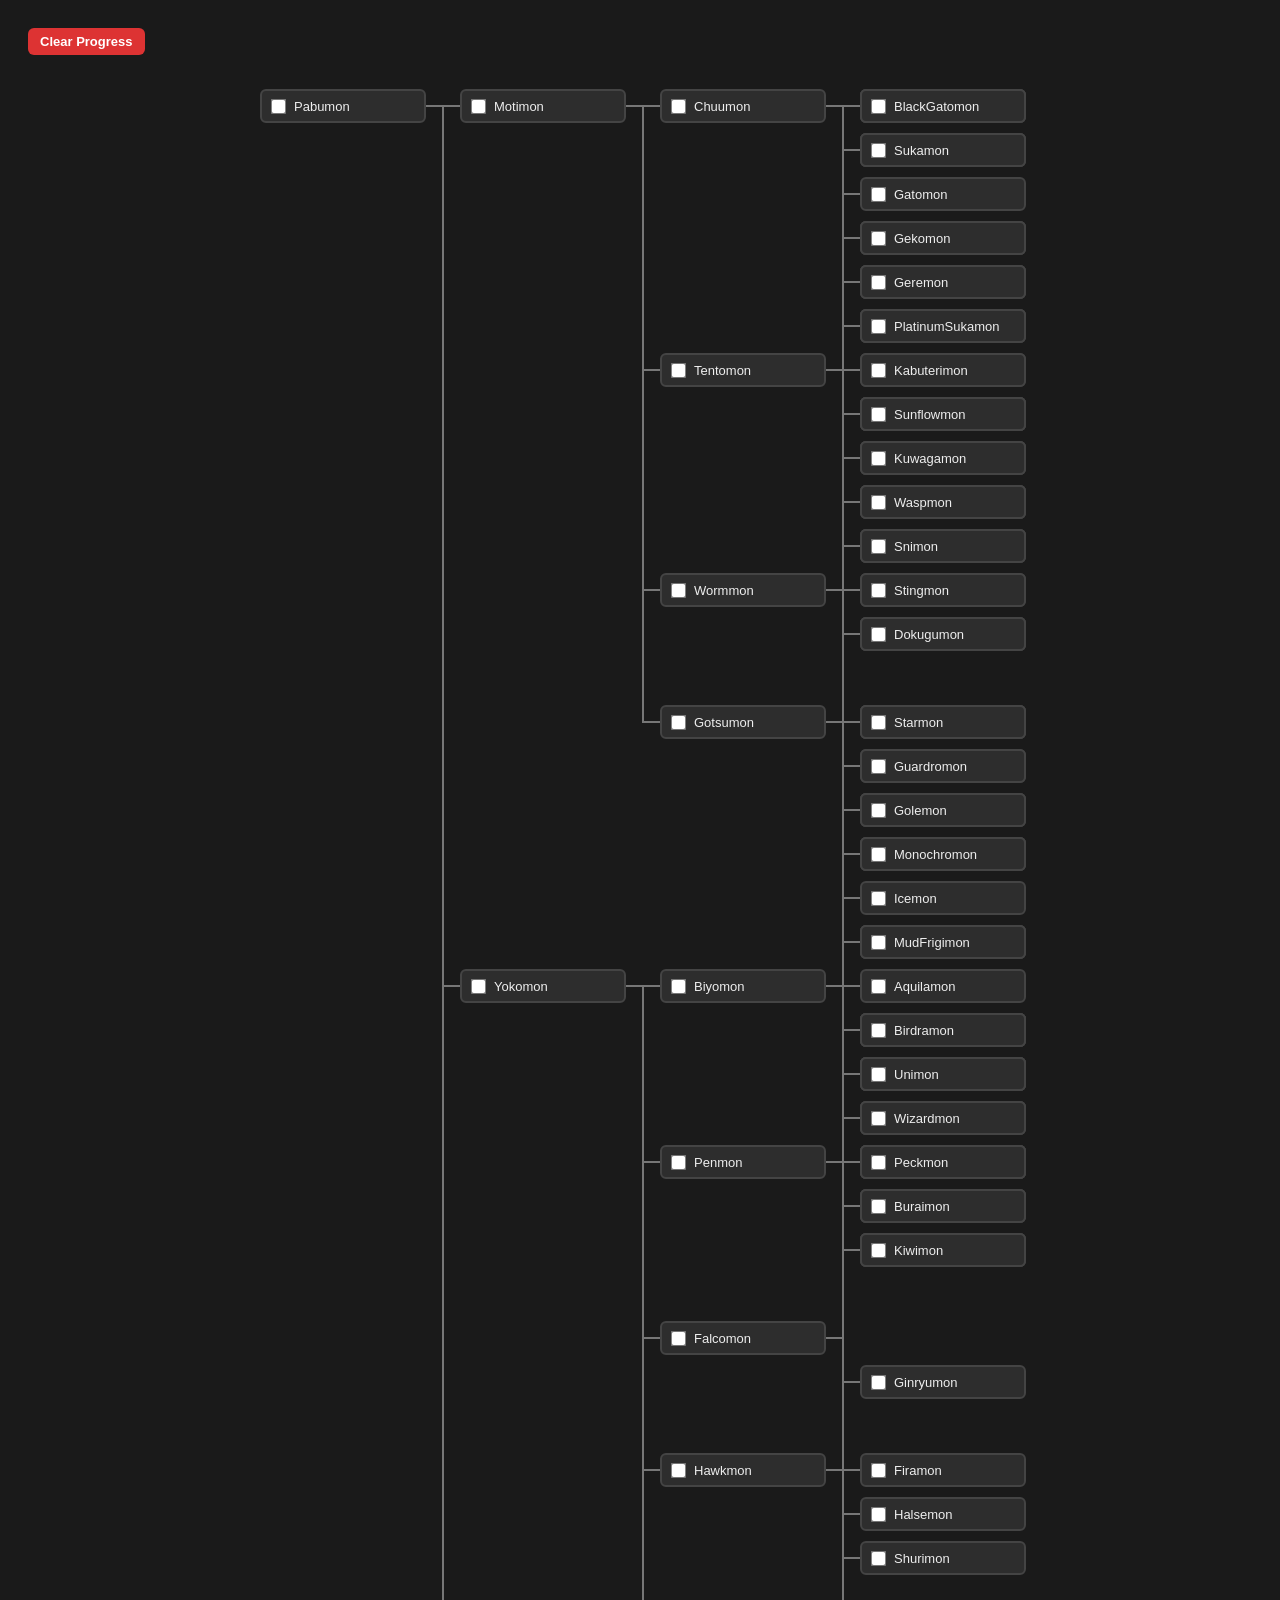
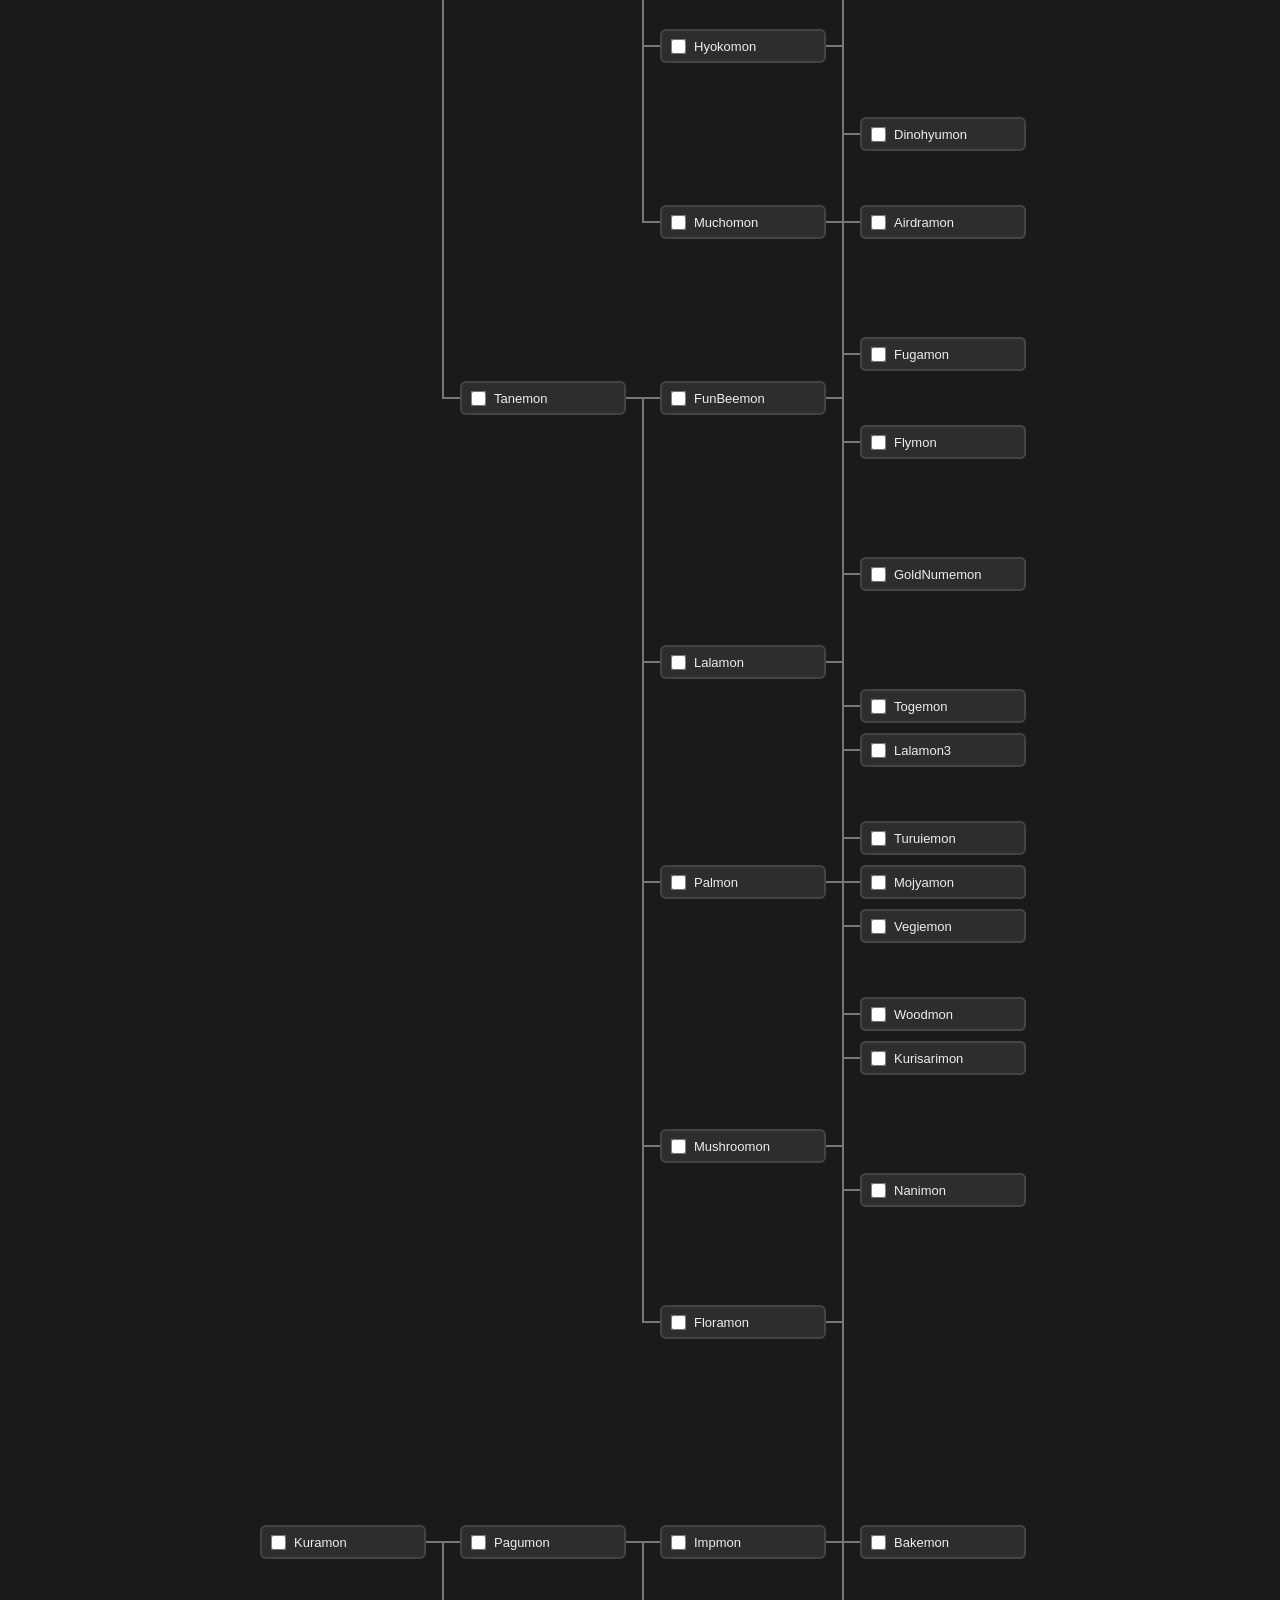
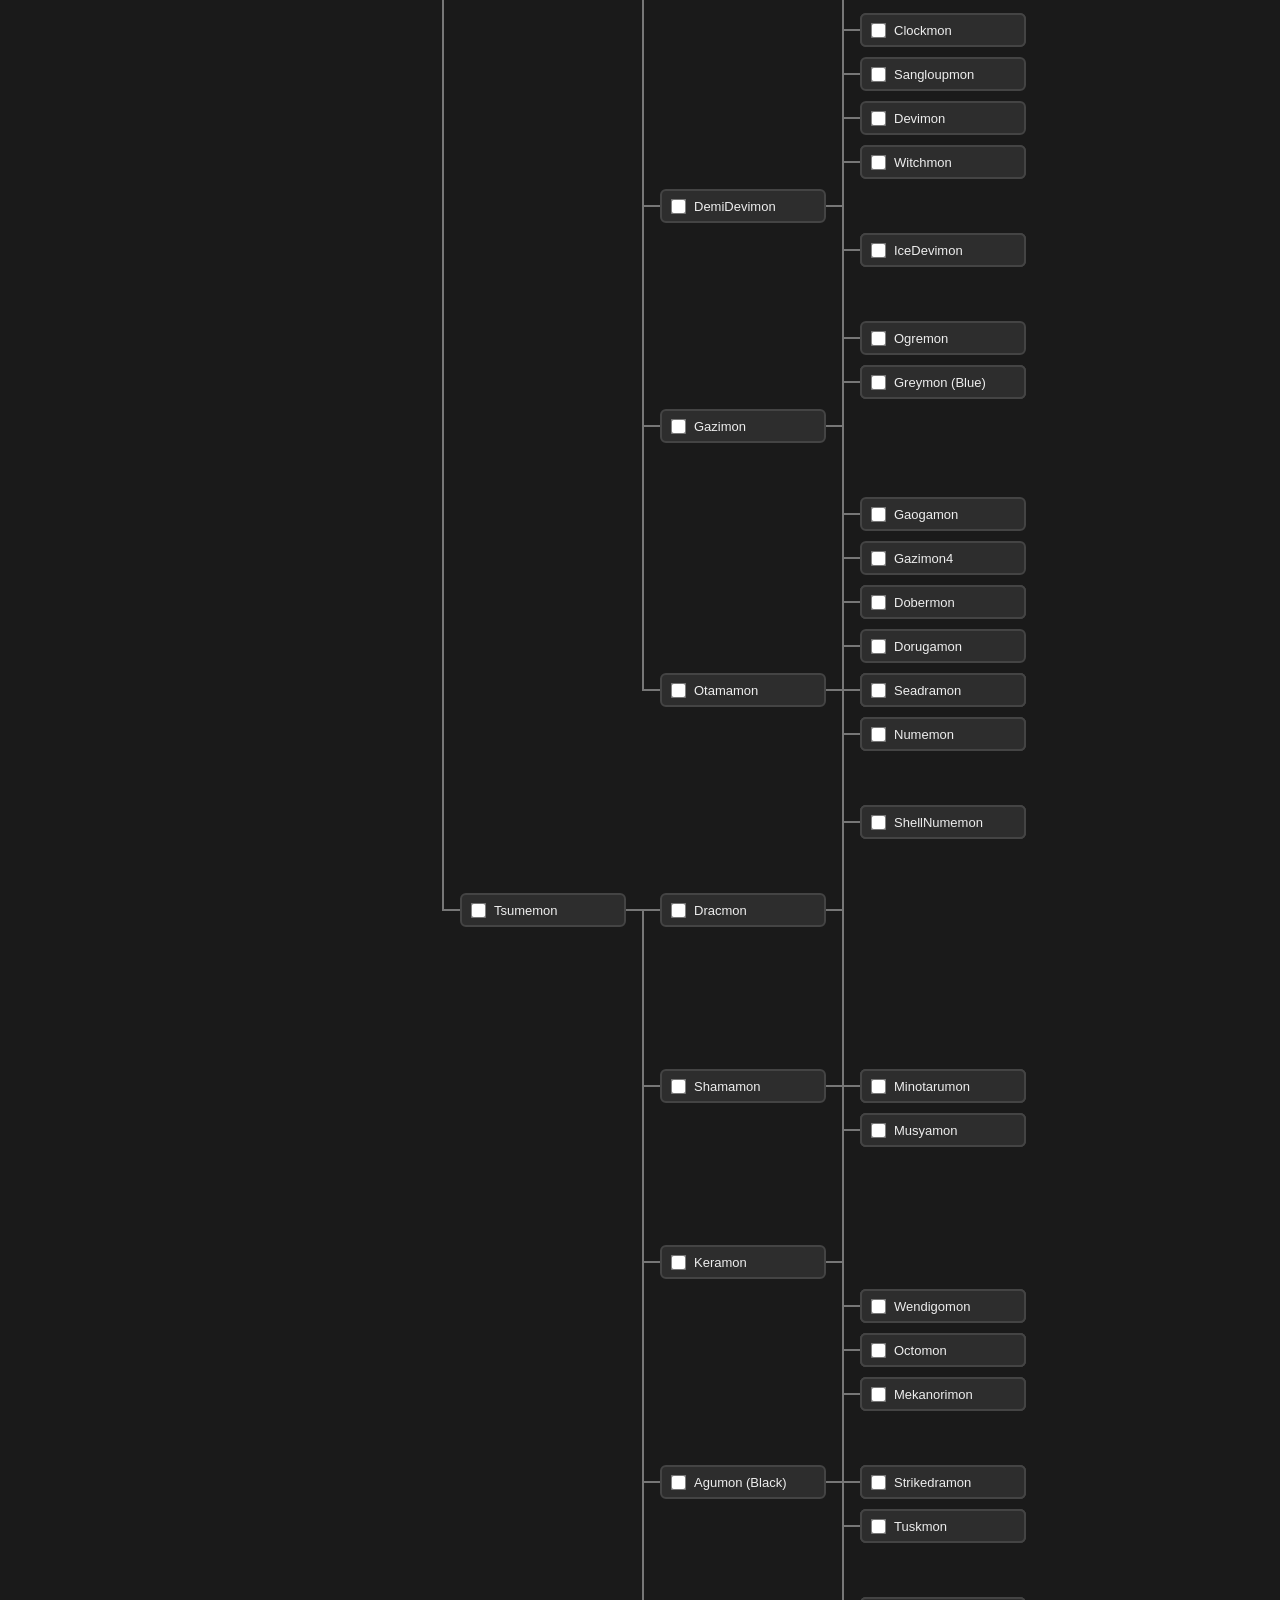
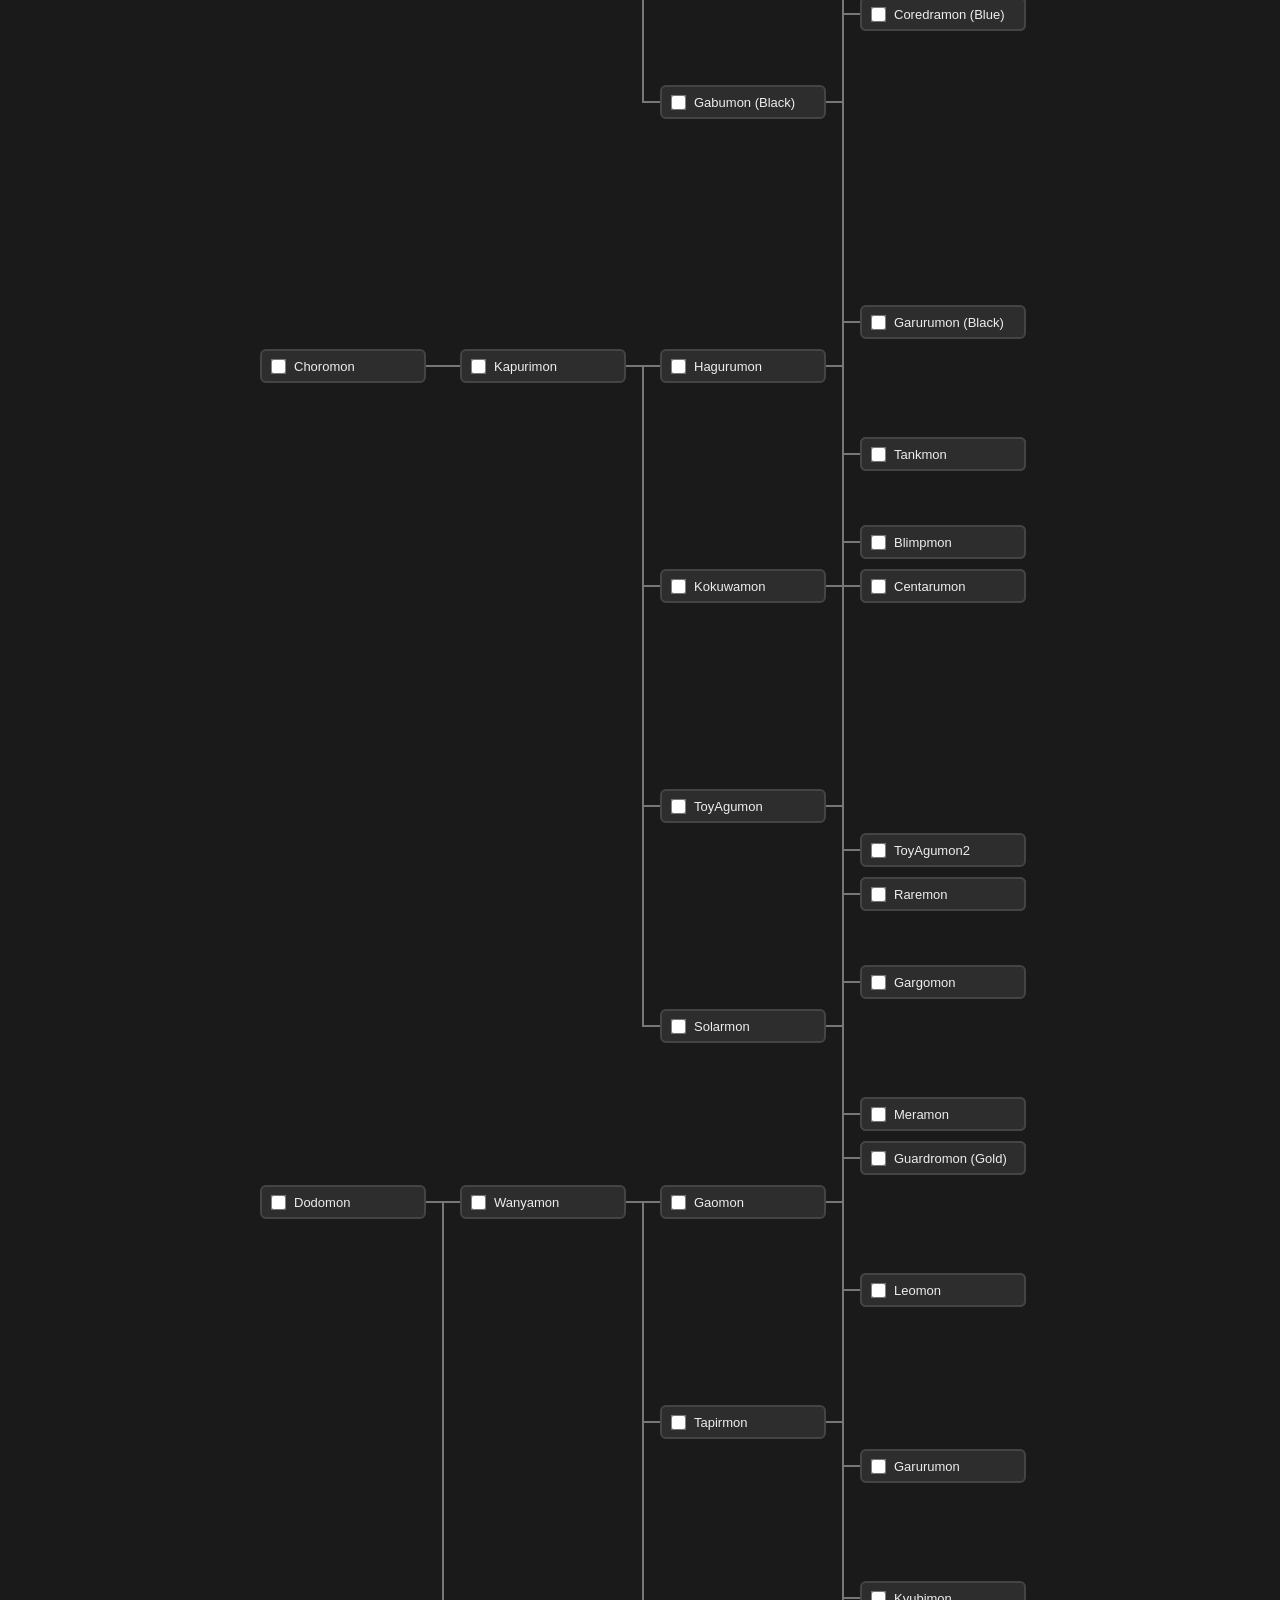
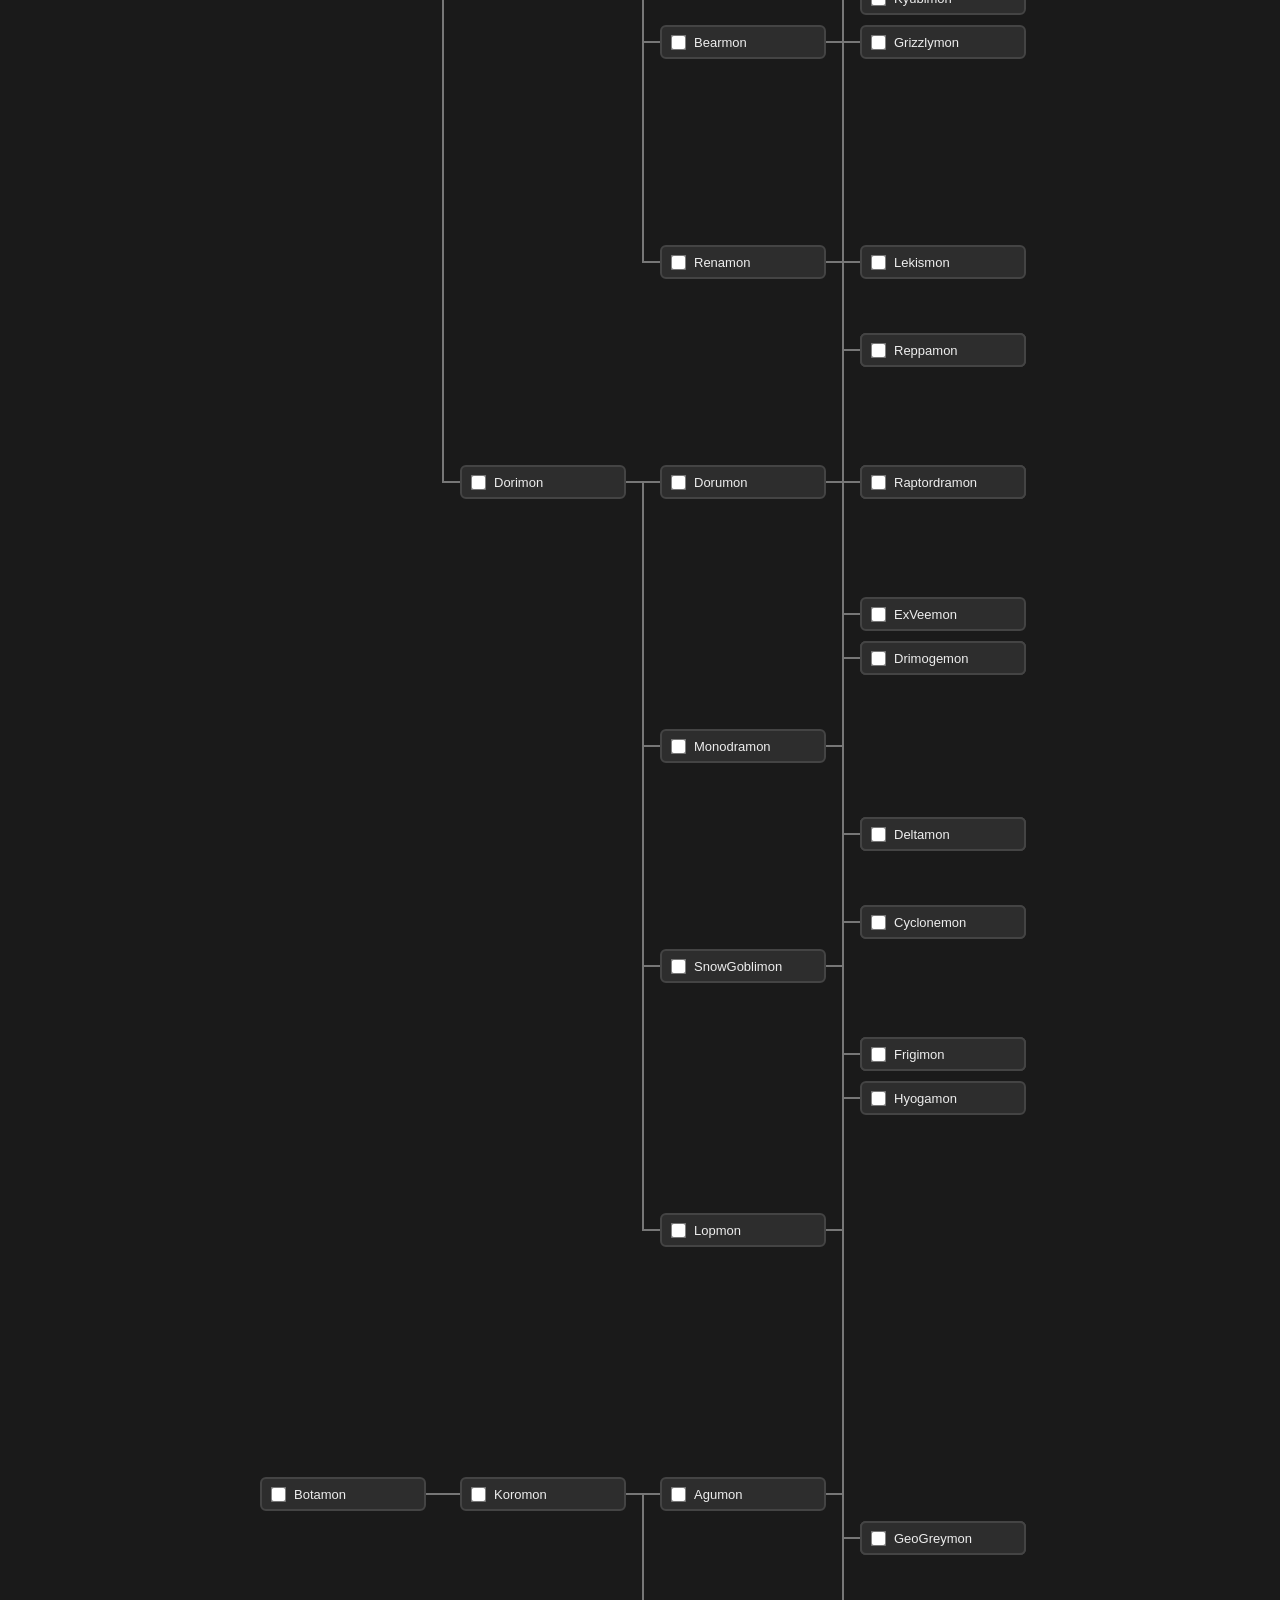
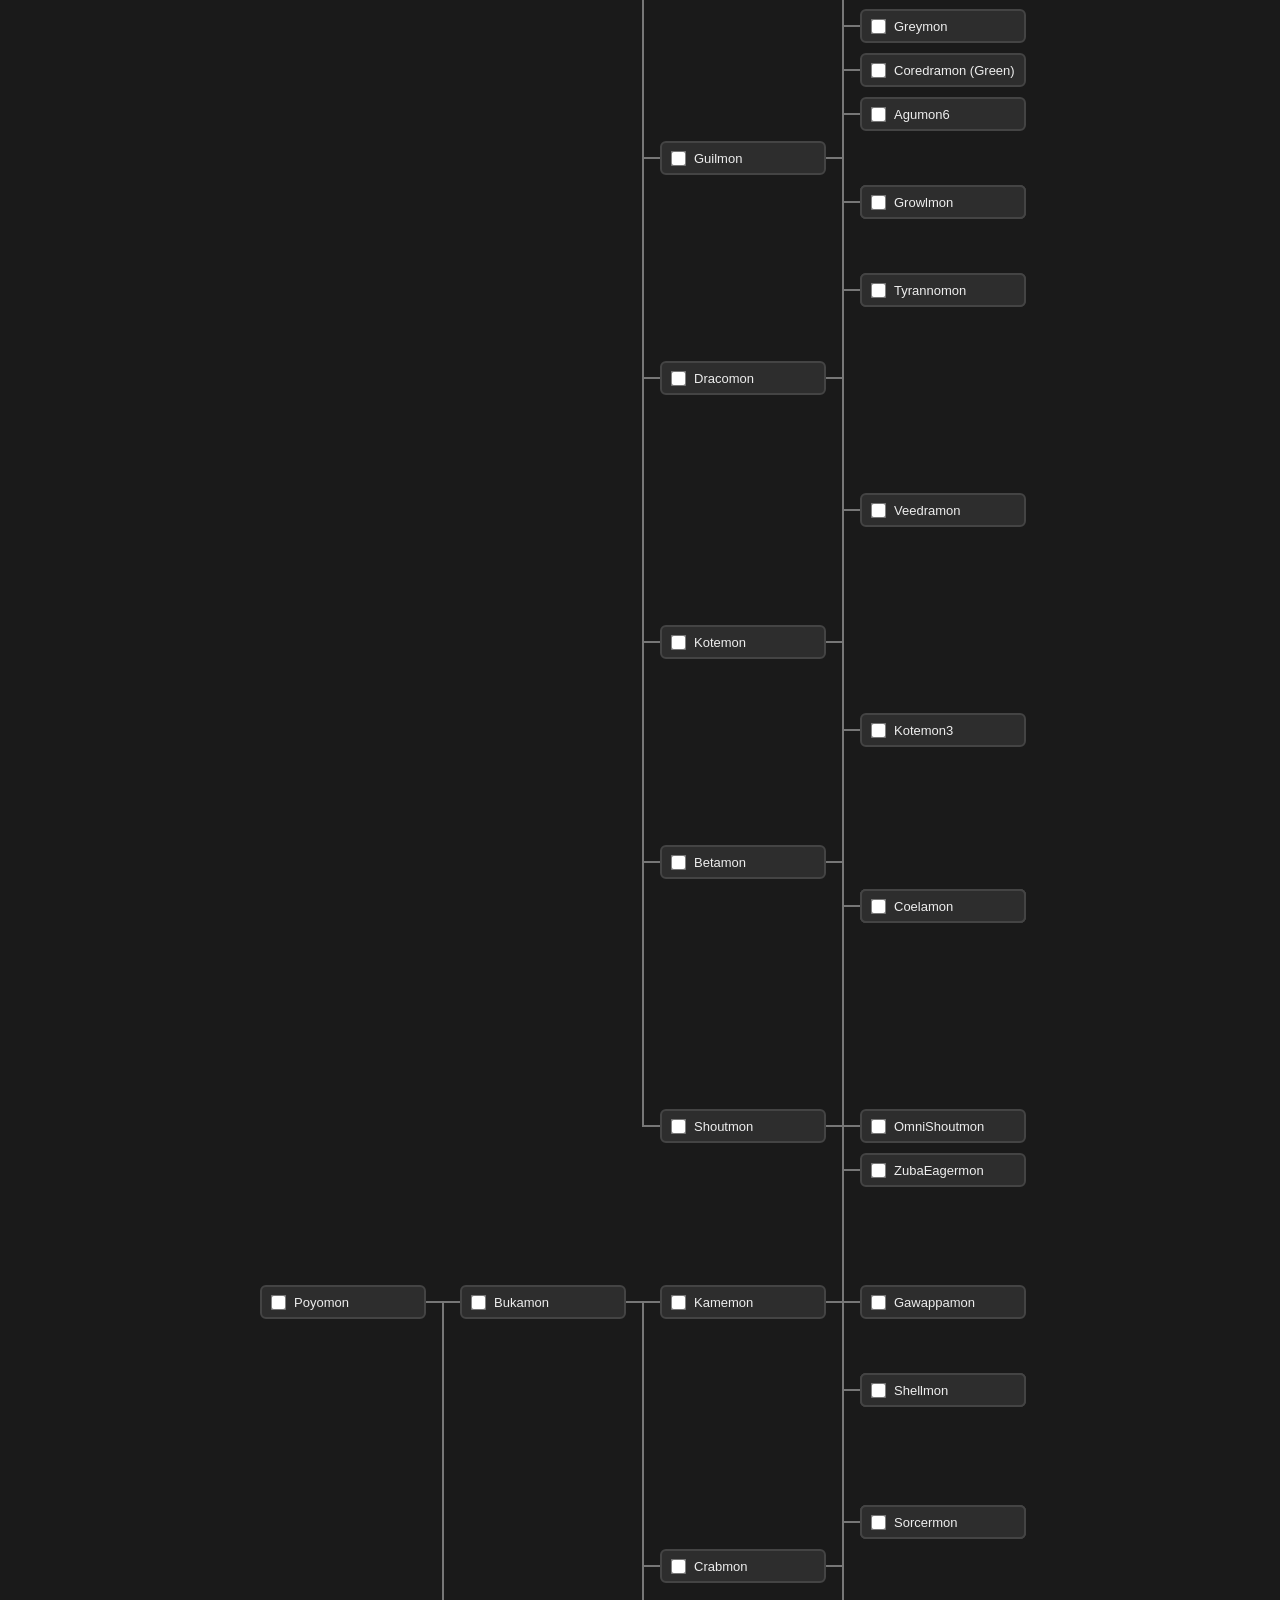
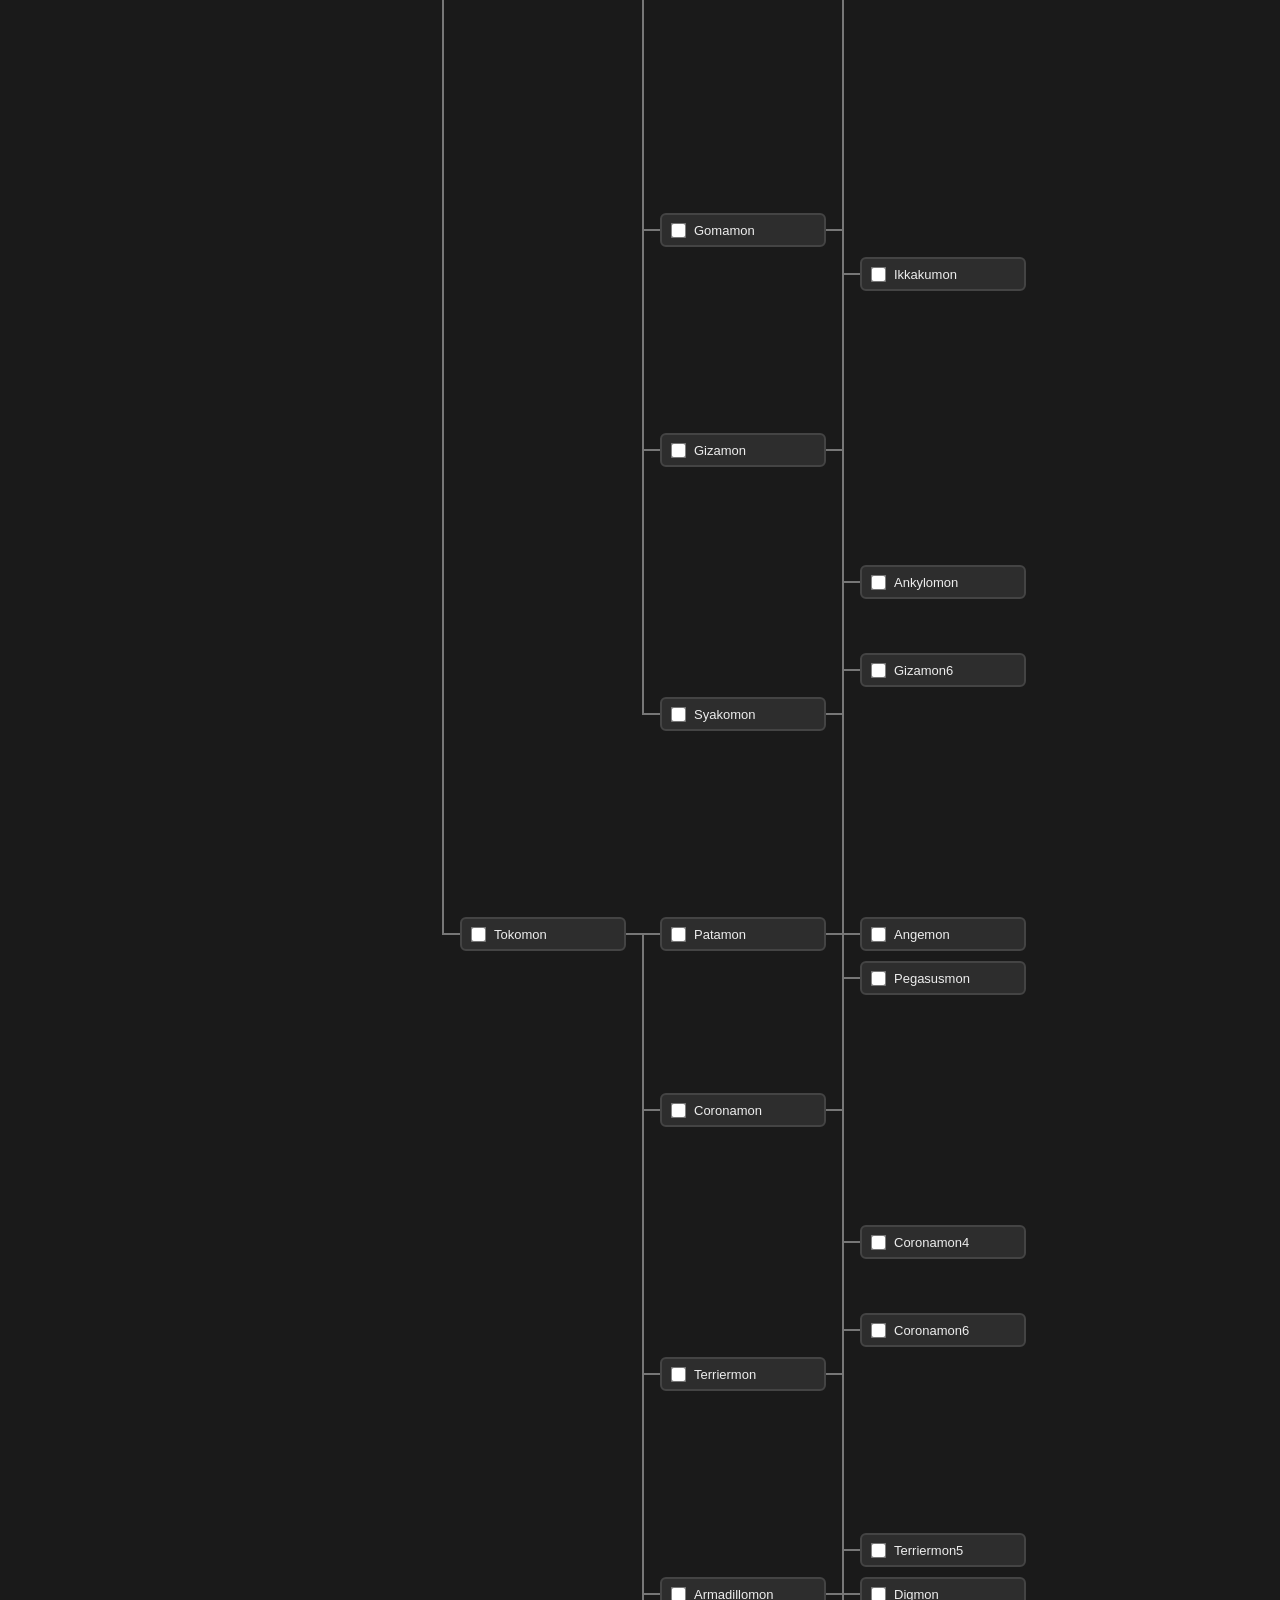
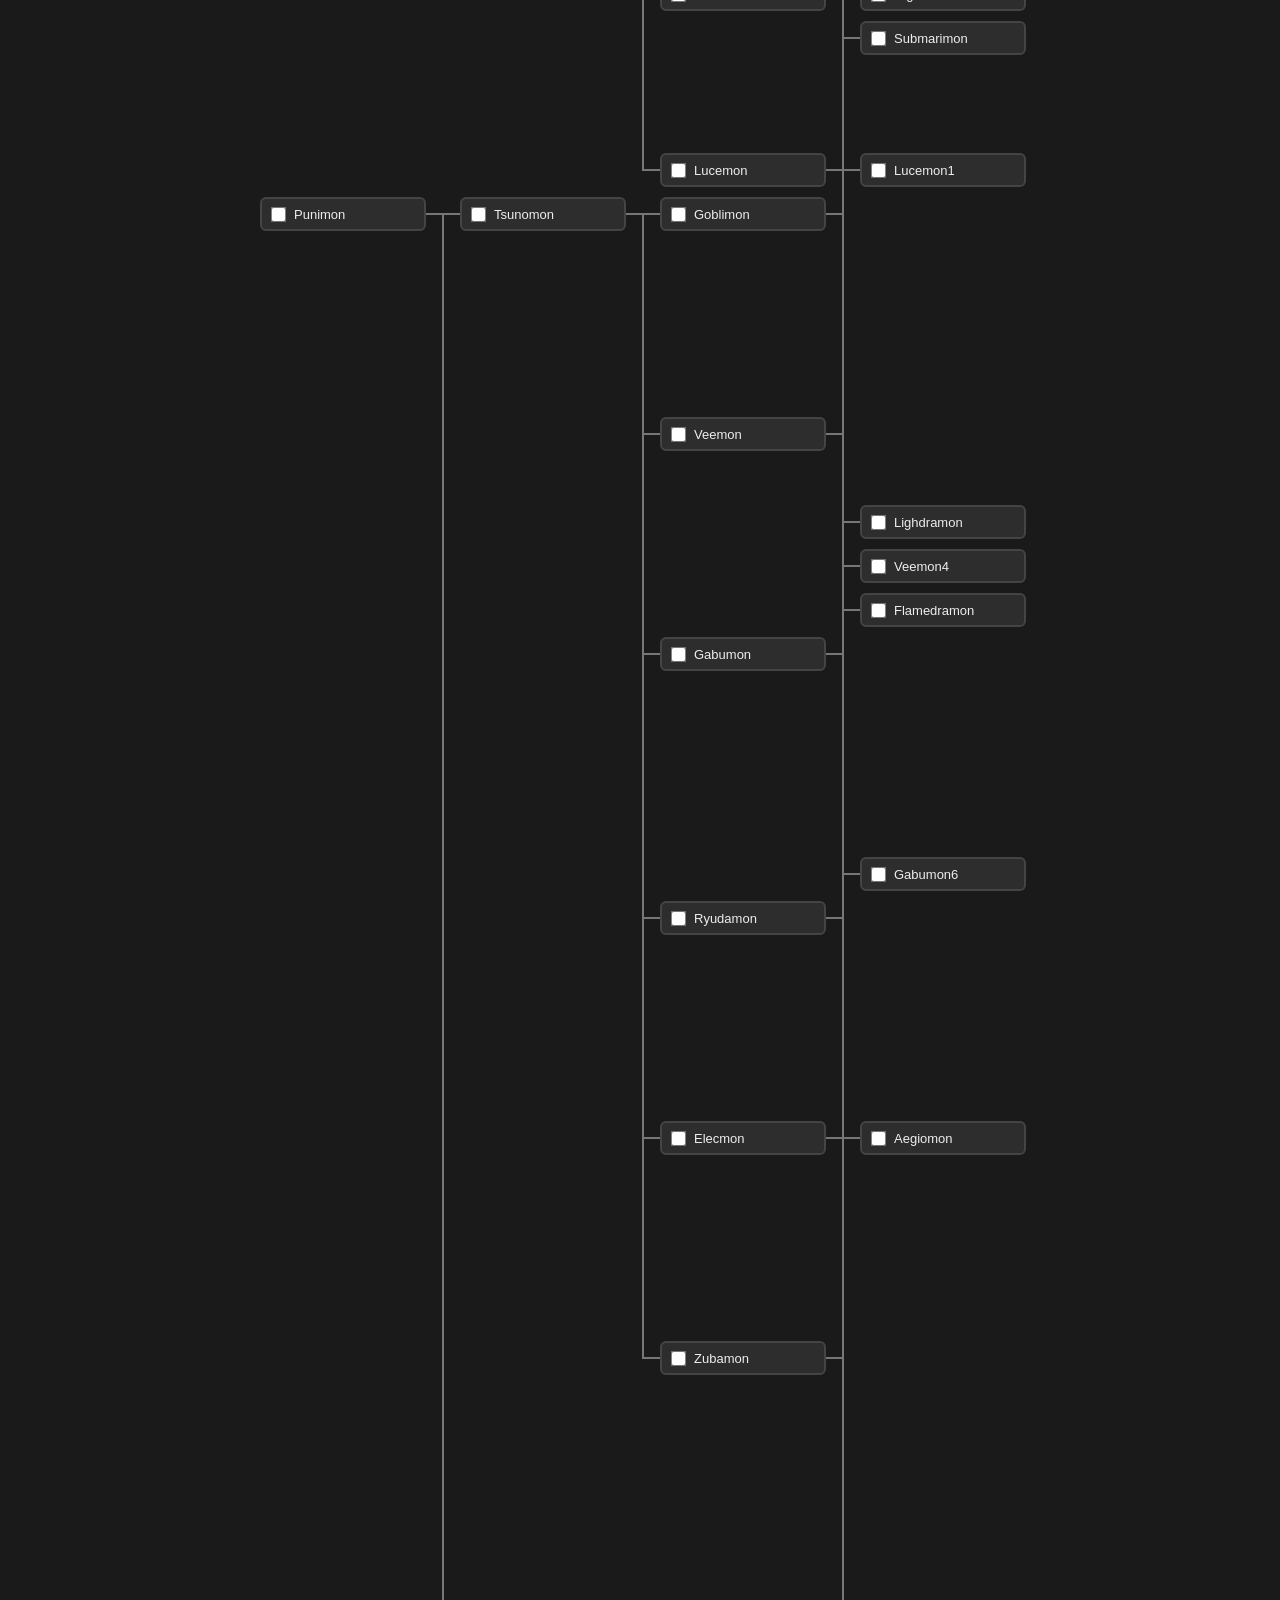
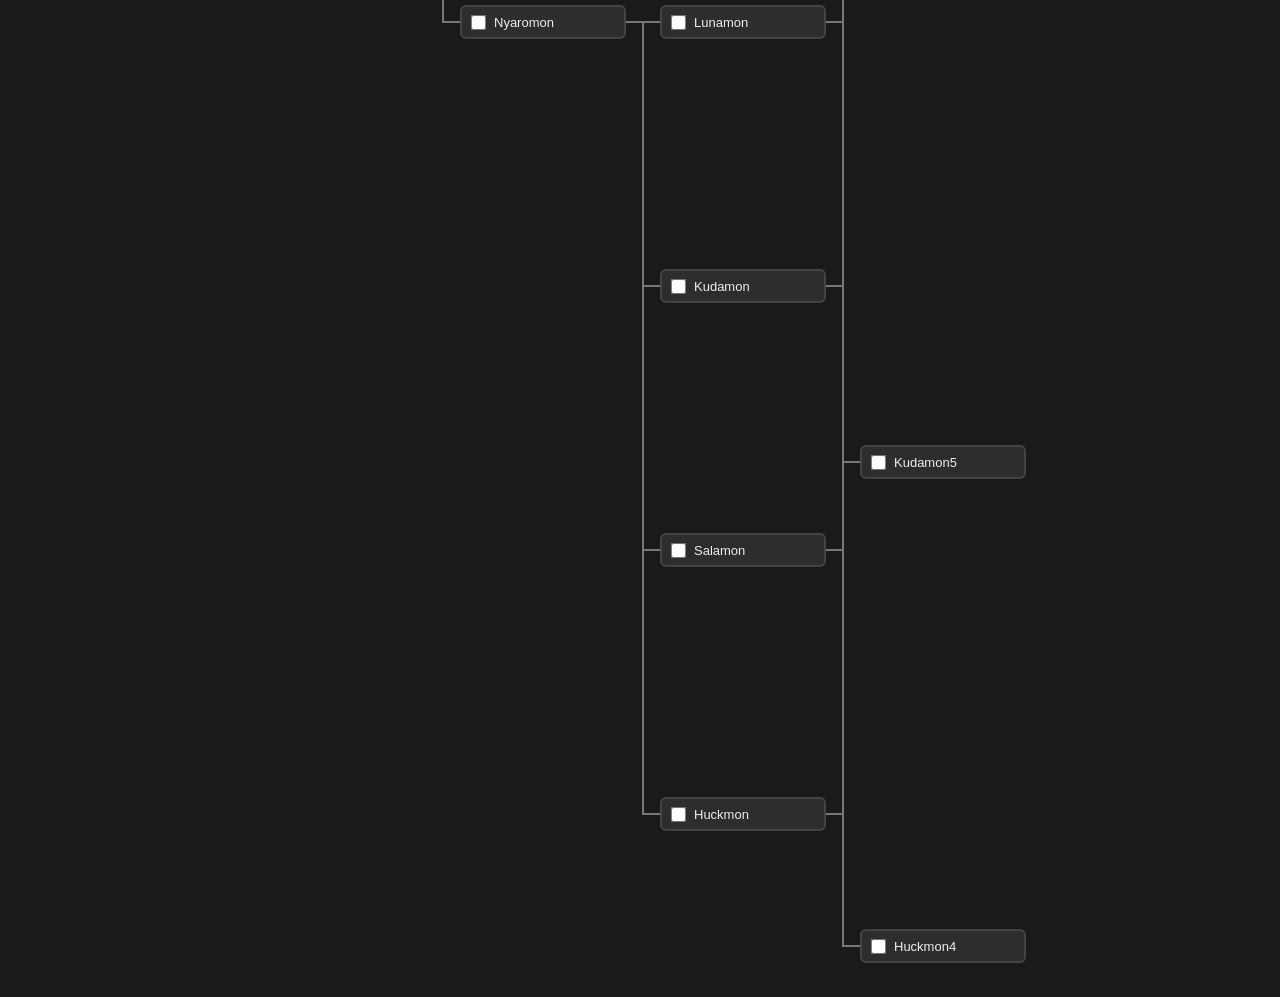
<file: index.html>
<!DOCTYPE html>
<html lang="en">
<head>
  <meta charset="UTF-8">
  <title>Weapon Evolution Tree</title>
  <link rel="stylesheet" href="style.css">
</head>
<body>
  <button id="clearStorage">Clear Progress</button>
  <br>
  <canvas id="lines"></canvas>
  <div class="tree"></div>
  <script src="script.js"></script>
</body>
</html>
</file>
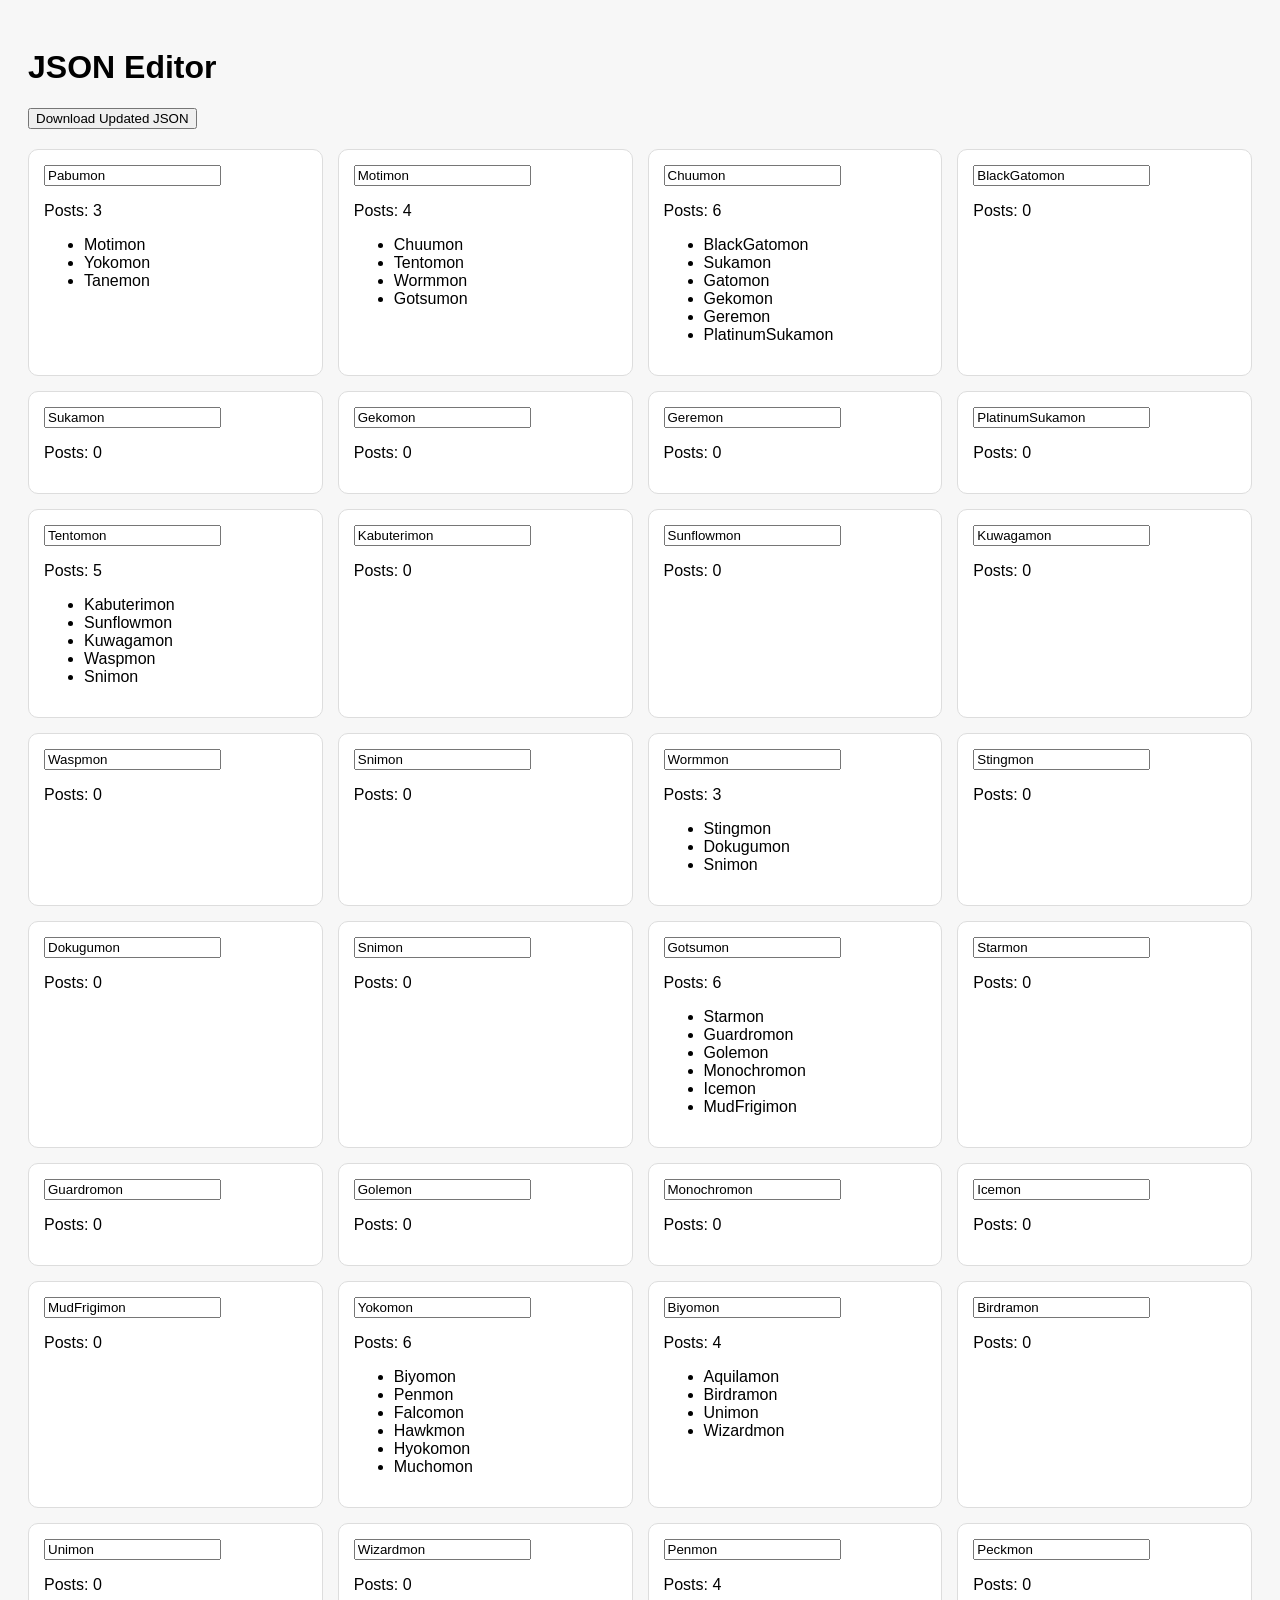
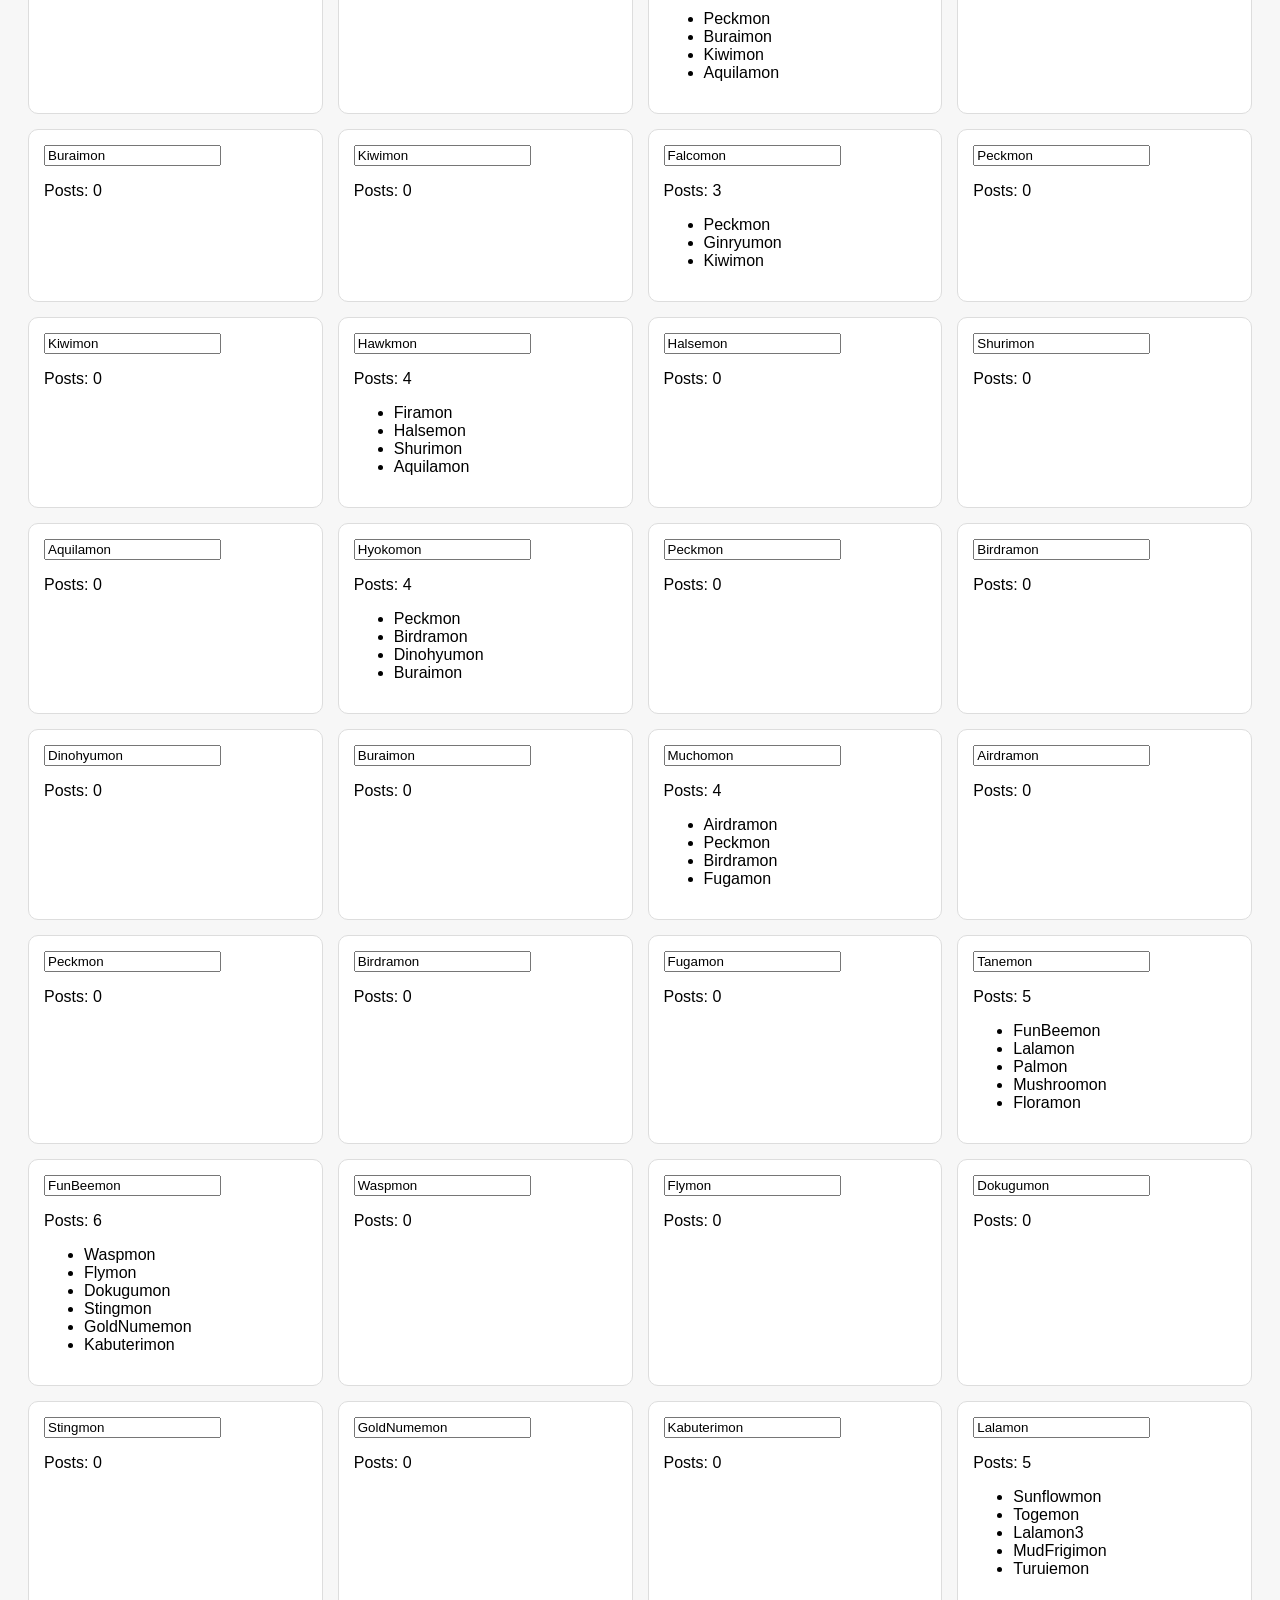
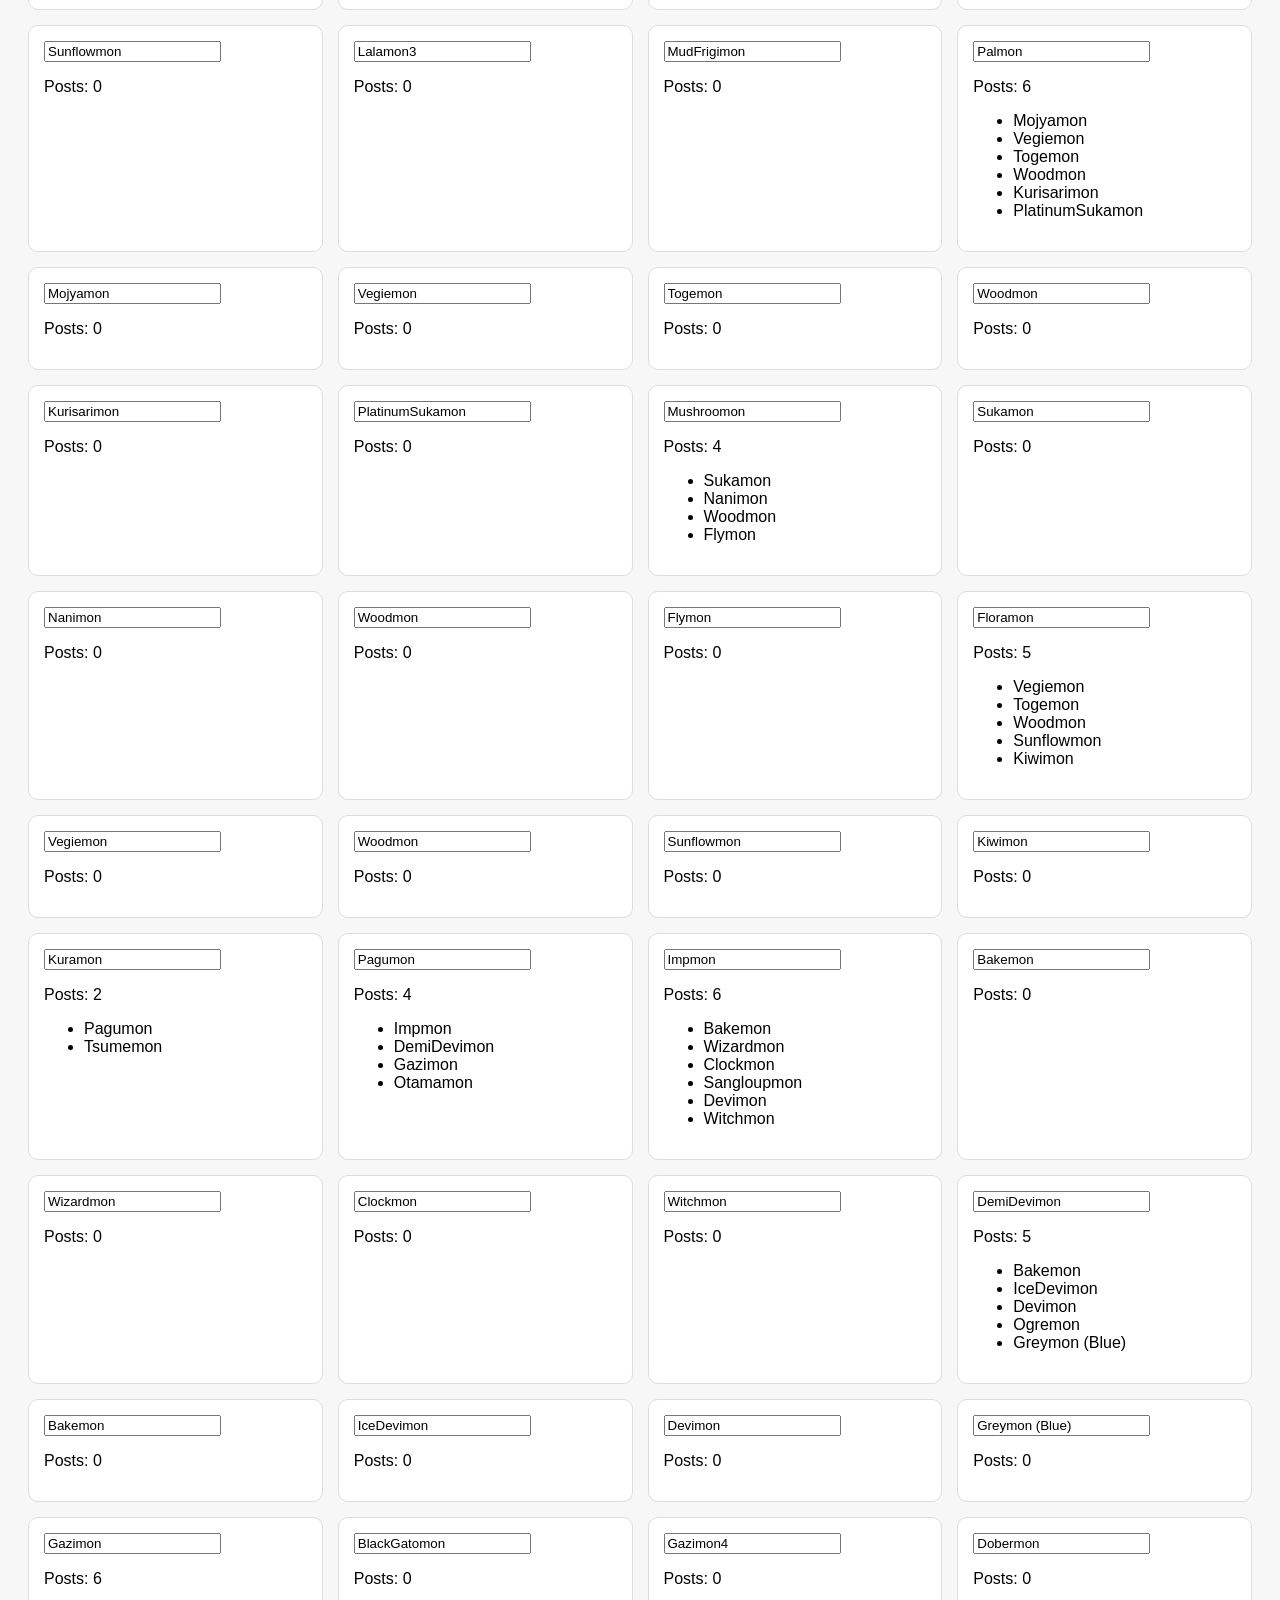
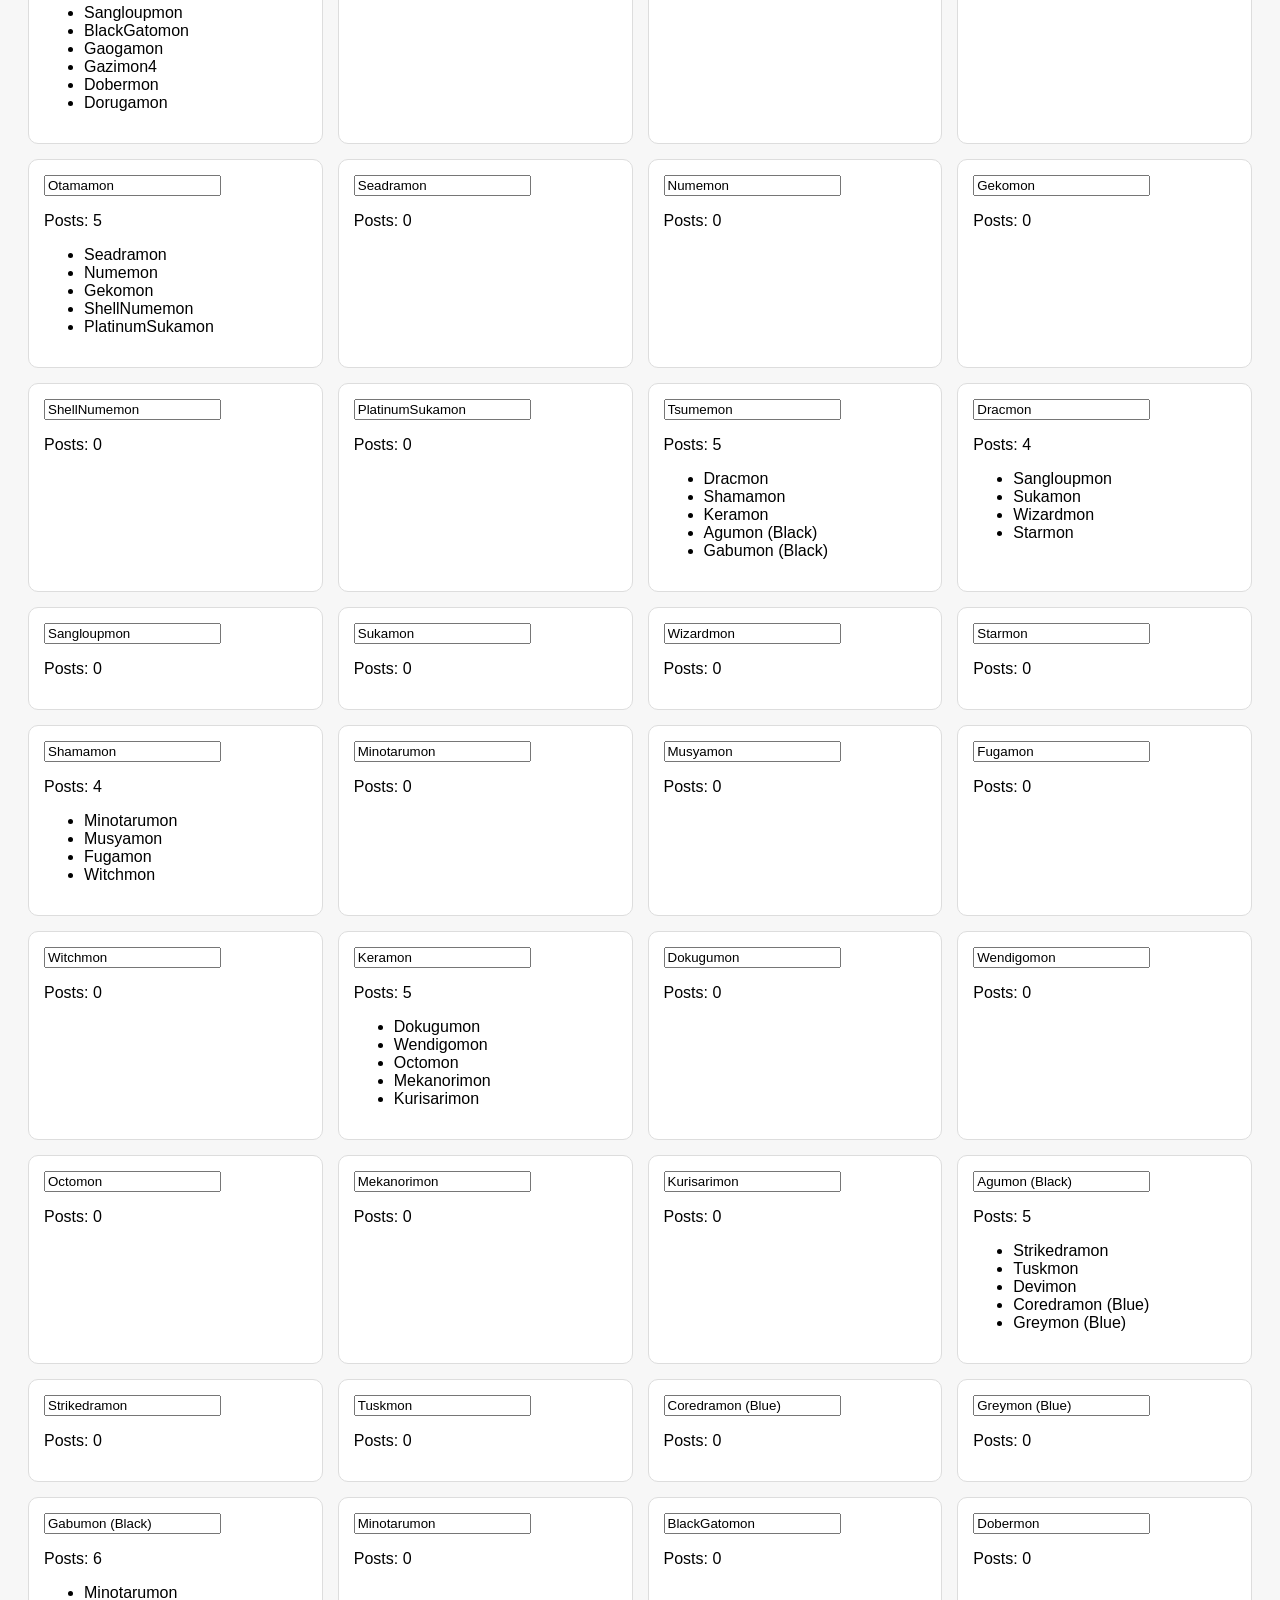
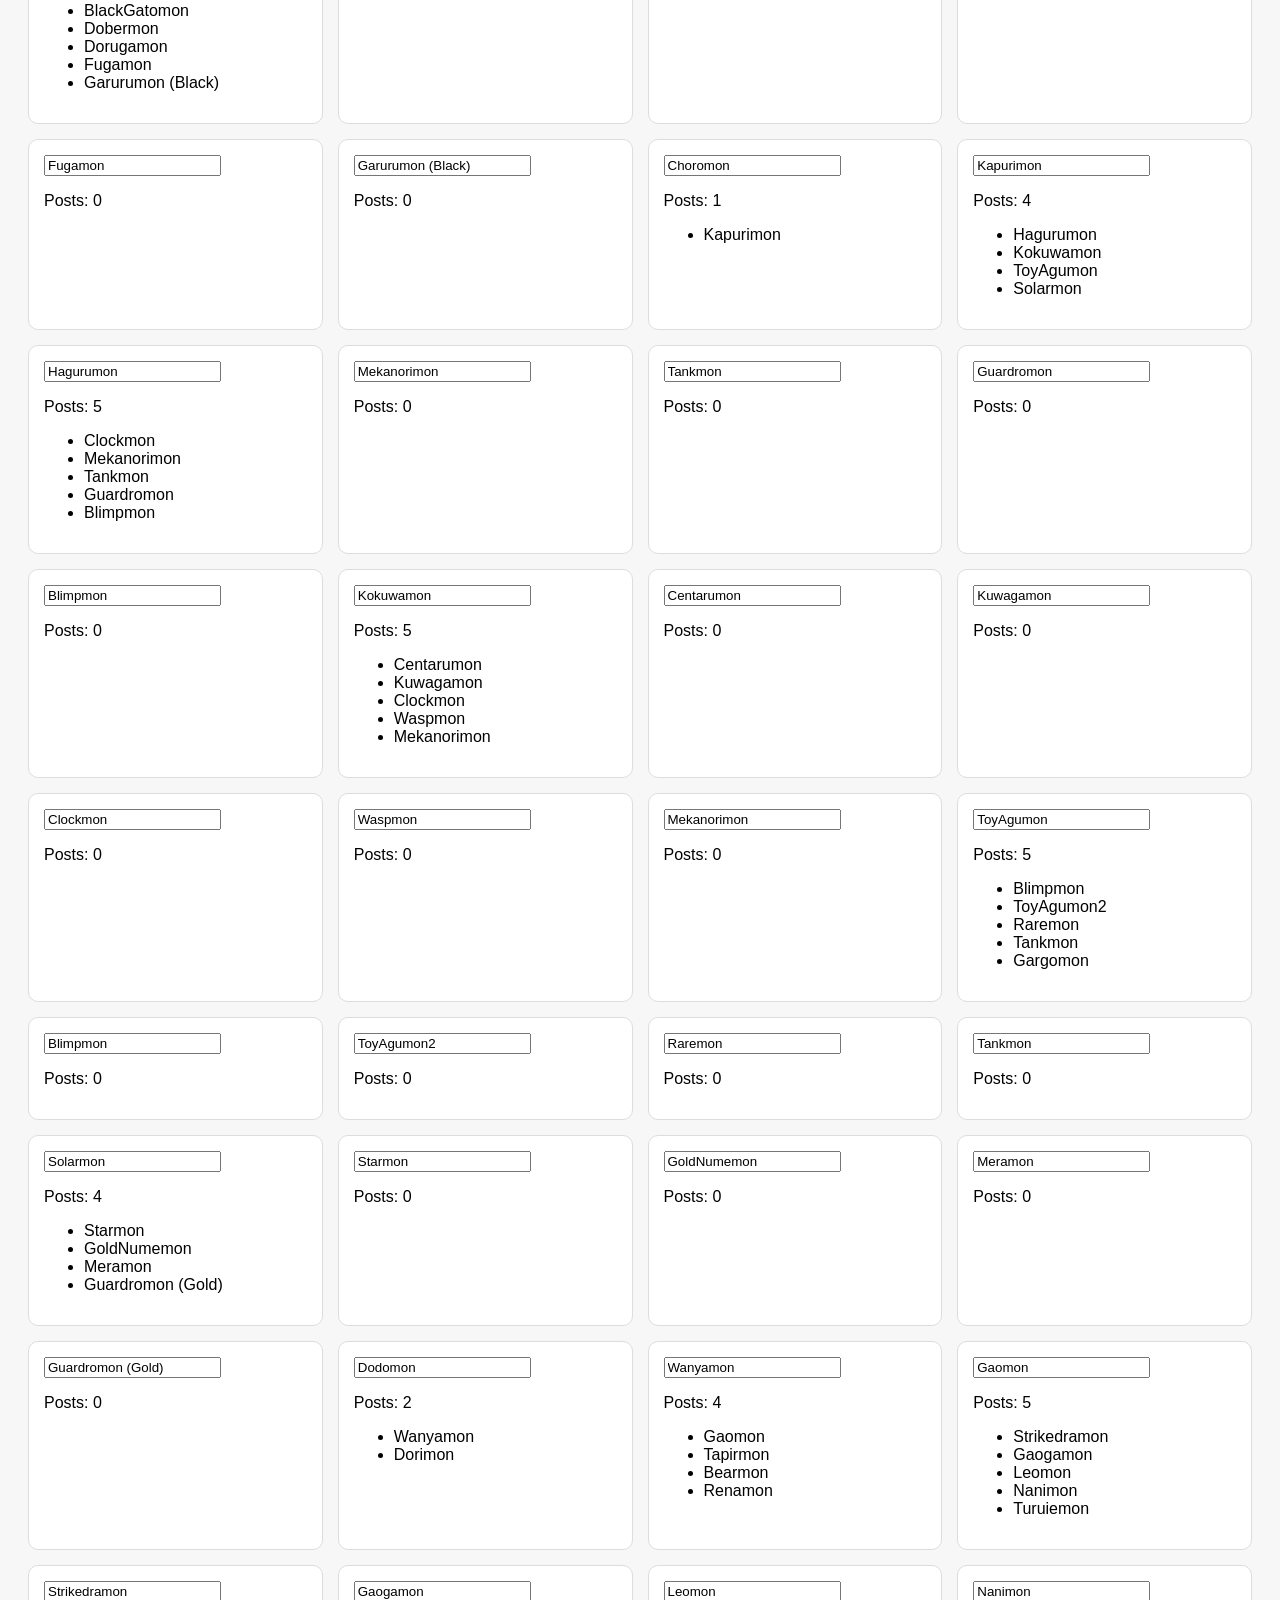
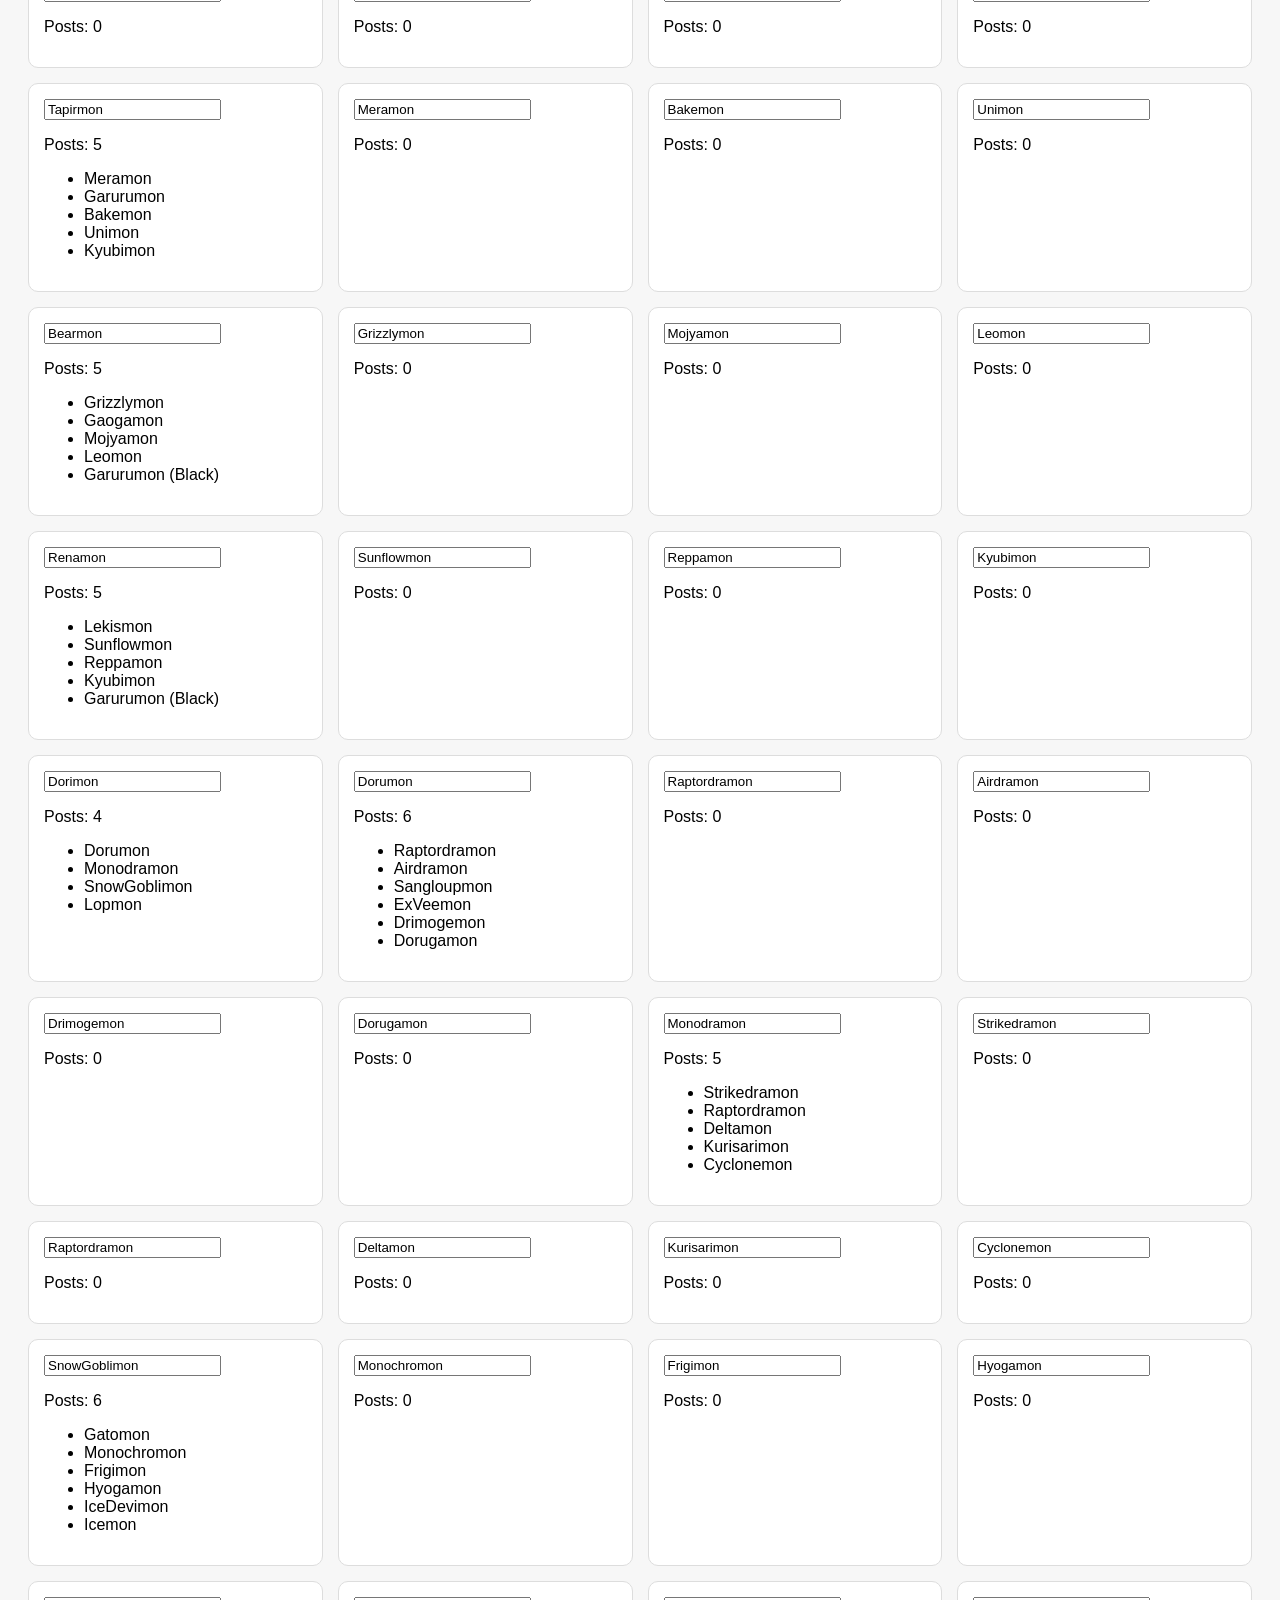
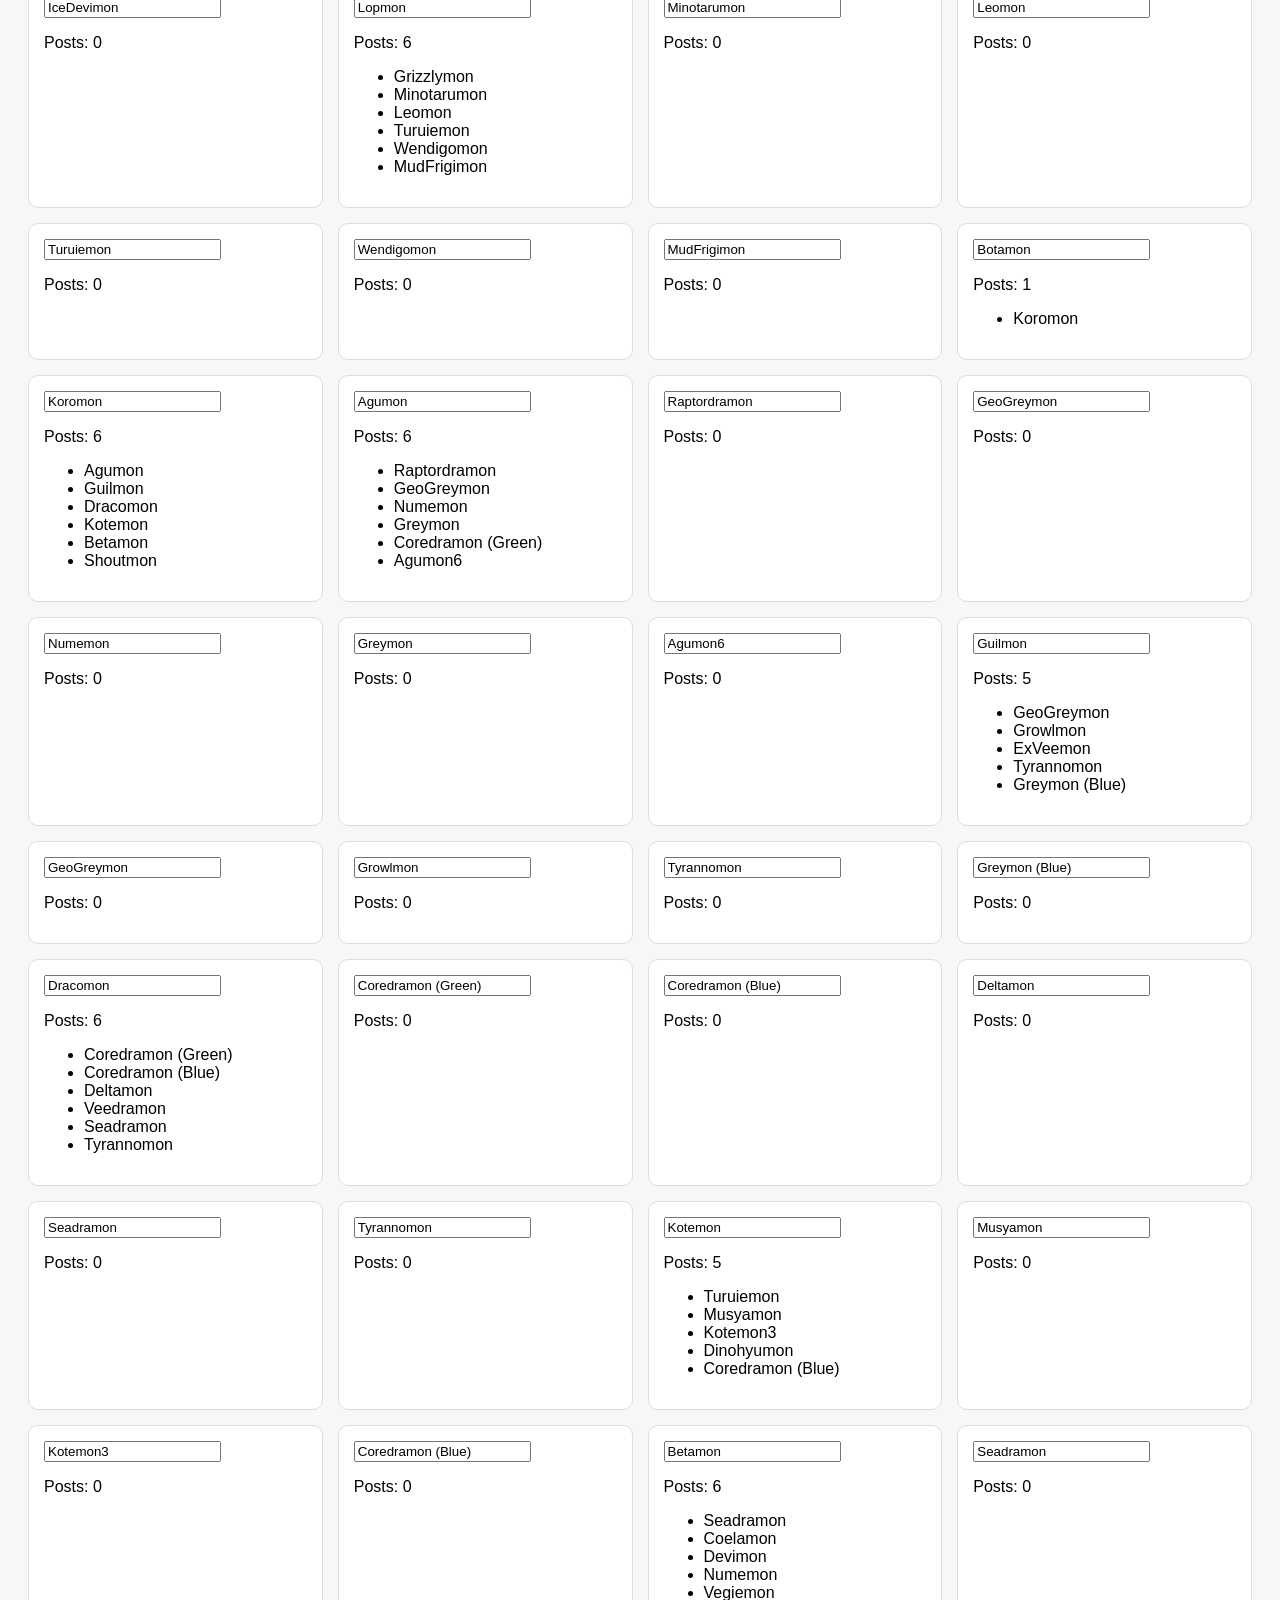
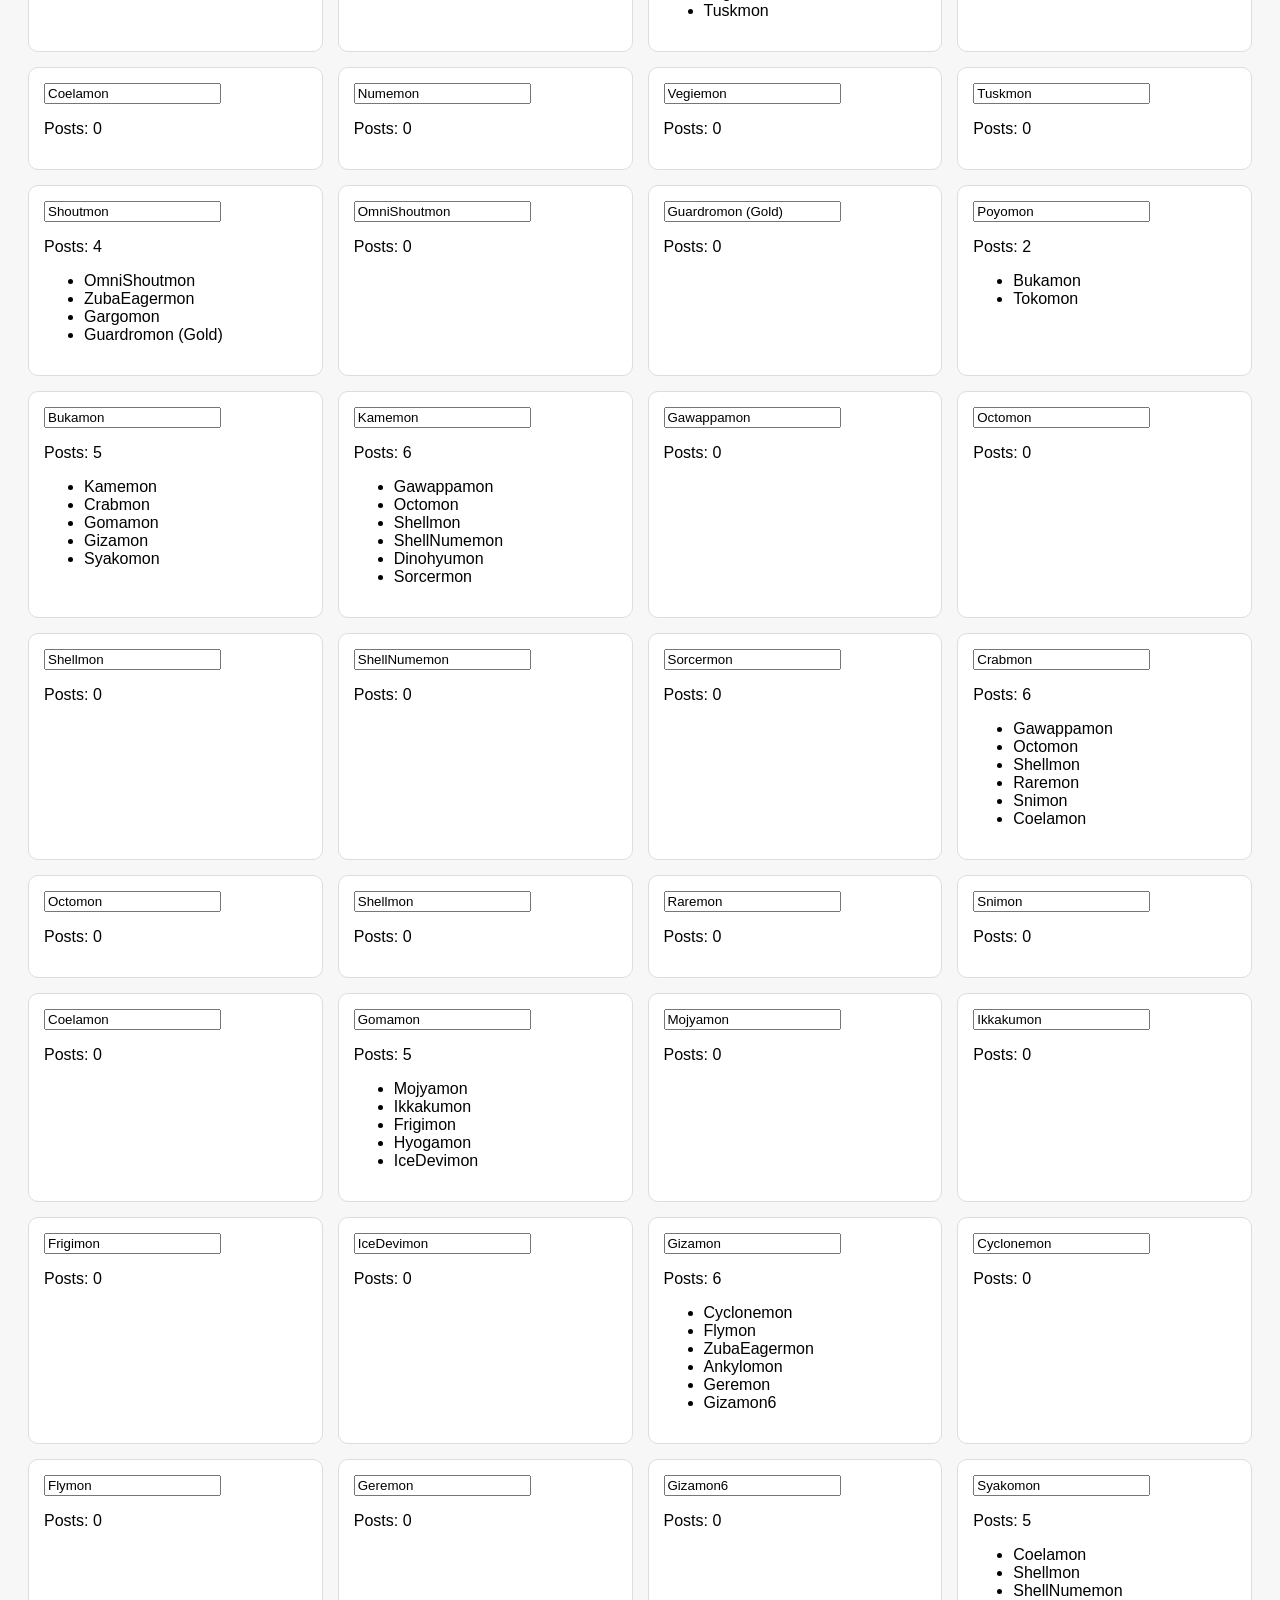
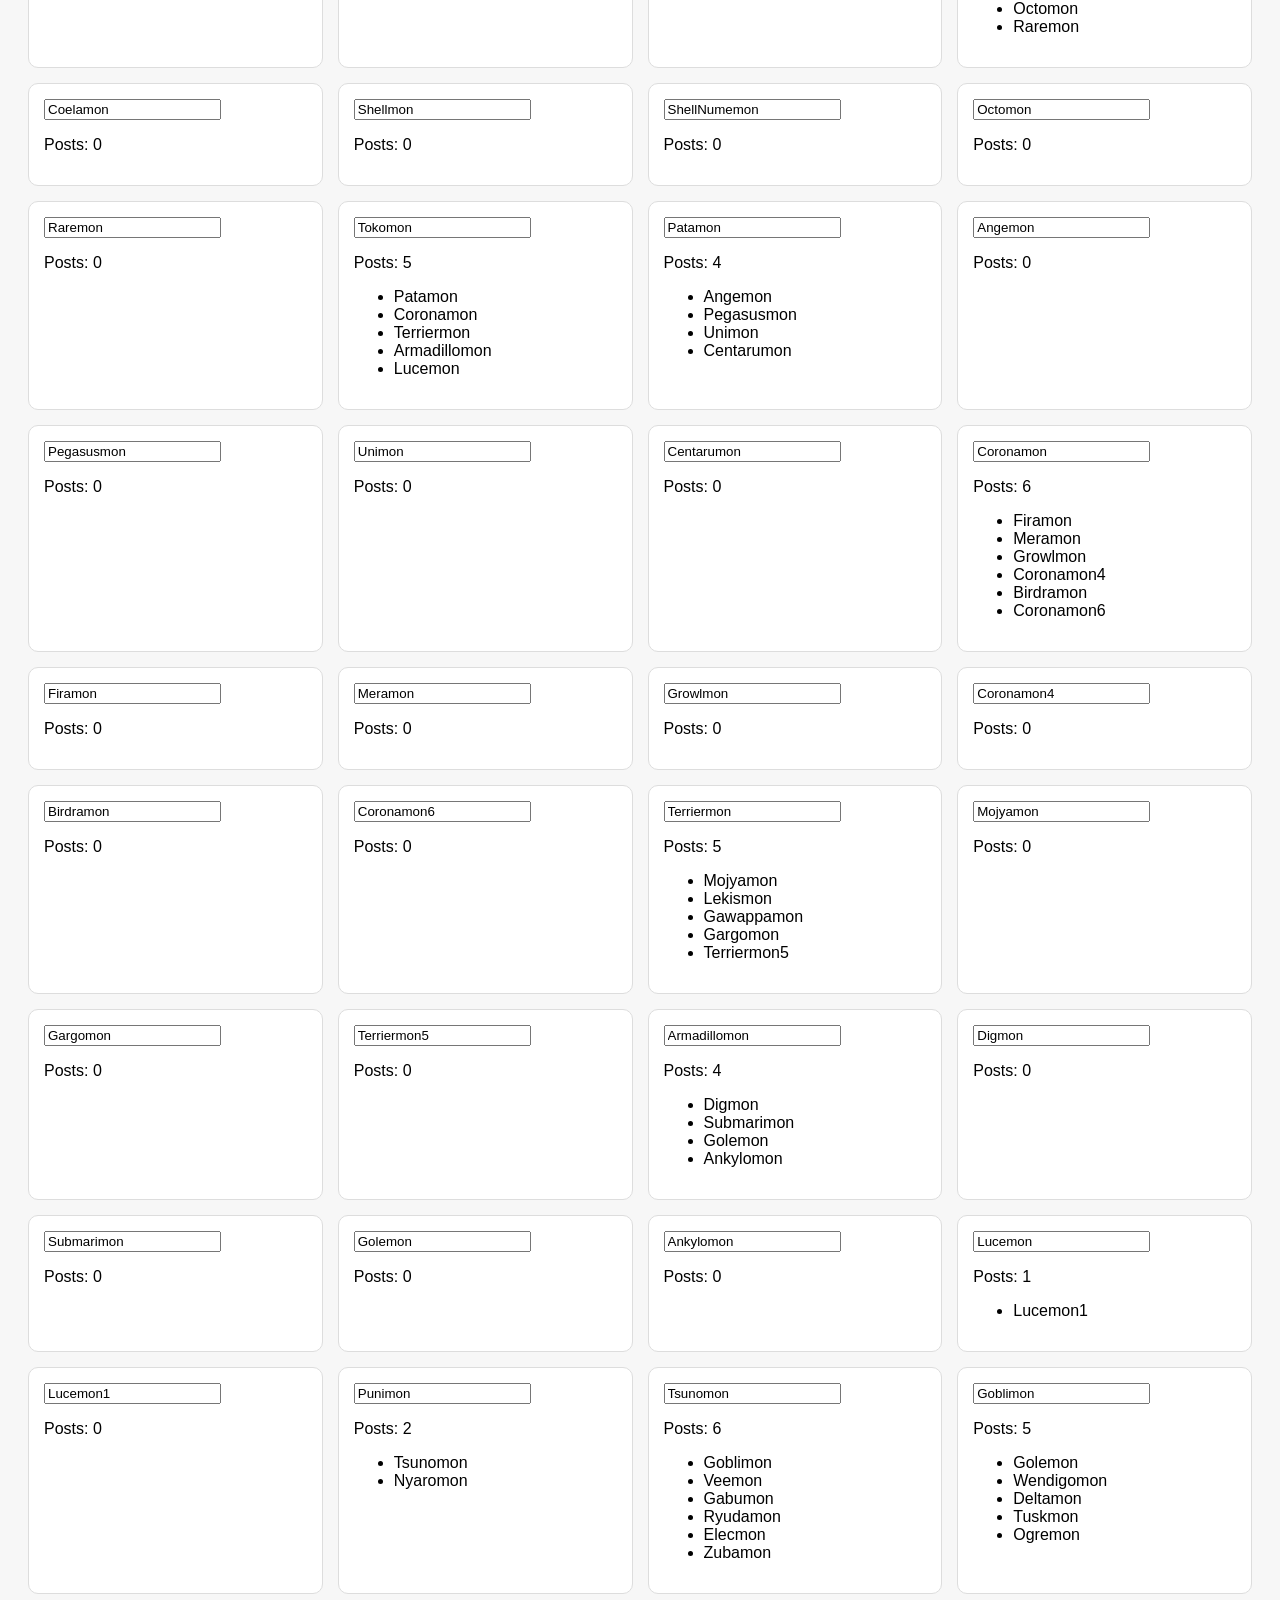
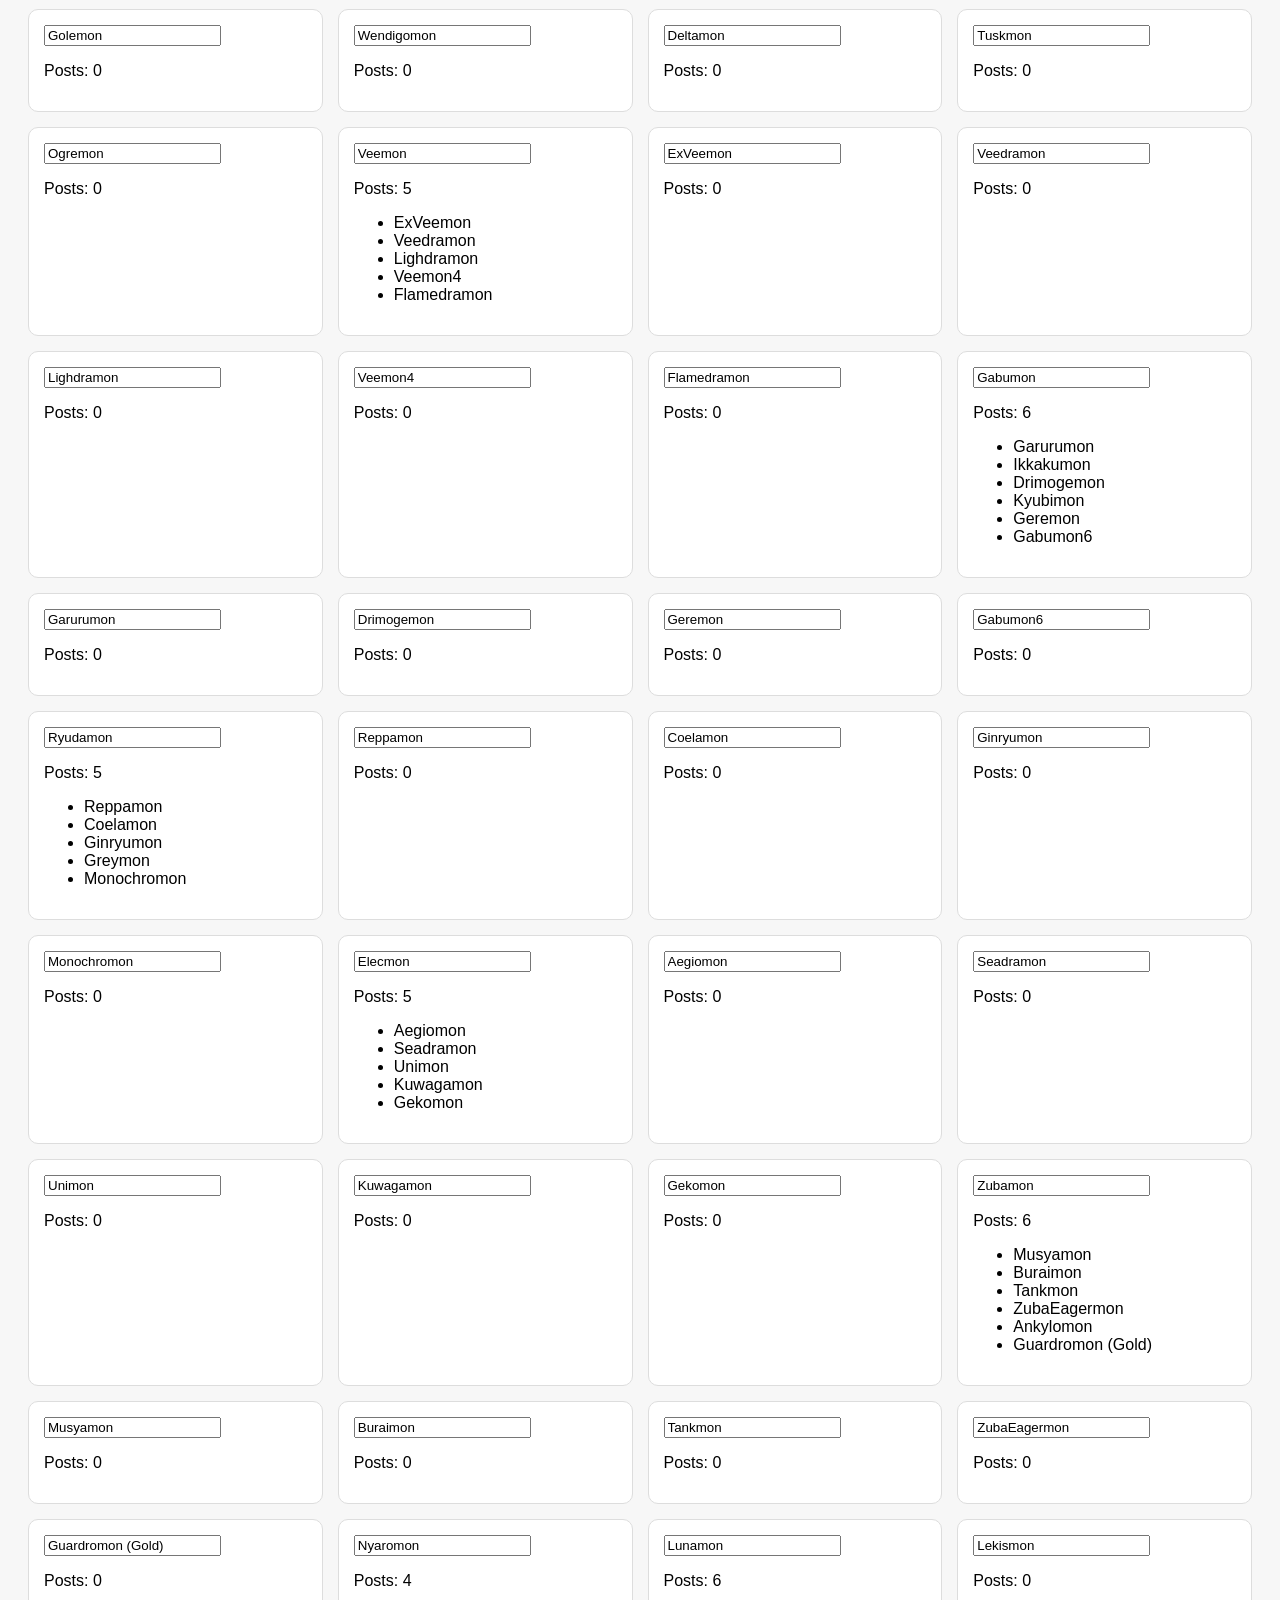
<file: edit_data.html>
<!DOCTYPE html>
<html lang="en">
<head>
  <meta charset="UTF-8">
  <title>JSON Editor</title>
  <link rel="stylesheet" href="edit_style.css">
</head>
<body>
  <h1>JSON Editor</h1>

  <button id="downloadBtn" style="display:none;">Download Updated JSON</button>

  <div id="grid" class="grid"></div>

  <script src="edit_script.js"></script>
</body>
</html>
</file>
<file: style.css>
body {
  font-family: sans-serif;
  background: #1a1a1a;
  color: #eee;
  display: flex;
  flex-direction: column;
  align-items: center;
  padding: 20px;
  overflow-x: auto;
}

#clearStorage {
  align-self: flex-start;
  margin-bottom: 16px;
  padding: 6px 12px;
  background: #d33;
  color: #fff;
  border: none;
  border-radius: 6px;
  cursor: pointer;
  font-weight: bold;
  font-size: 13px;
  transition: background 0.15s;
}

#clearStorage:hover {
  background: #b22;
}

.tree {
  display: grid;
  position: relative; /* required so the canvas aligns relative to it */
  z-index: 1;
  gap: 4px 30px;
  width: max-content; /* makes sure the canvas fits the full grid width */
}

.item {
  background: #2d2d2d;
  border: 2px solid #444;
  border-radius: 6px;
  padding: 2px 6px;
  width: 150px;
  text-align: left;
  cursor: pointer;
  transition: background 0.15s, transform 0.15s;
  position: relative;
  z-index: 2;
  height: 26px;
  display: flex;
  align-items: center;
  gap: 6px;
  font-size: 13px;
}

.item:hover {
  background: #3a3a3a;
  transform: scale(1.03);
}

.crafted {
  background: #2f6139 !important;
  border-color: #4caf50;
}

.checkbox {
  transform: scale(1.2);
  cursor: pointer;
}

canvas {
  position: absolute;
  left: 0;
  top: 0;
  z-index: 0;
  pointer-events: none;
}
</file>
<file: edit_style.css>
body {
  font-family: sans-serif;
  padding: 20px;
  background: #f7f7f7;
}

.grid {
  display: grid;
  grid-template-columns: repeat(auto-fill, minmax(250px, 1fr));
  gap: 15px;
  margin-top: 20px;
}

.box {
  background: white;
  padding: 15px;
  border: 1px solid #ddd;
  border-radius: 10px;
}

.box h2 {
  margin-top: 0;
}

.post-input {
  display: block;
  width: 100%;
  margin: 5px 0;
  padding: 4px;
}
</file>
